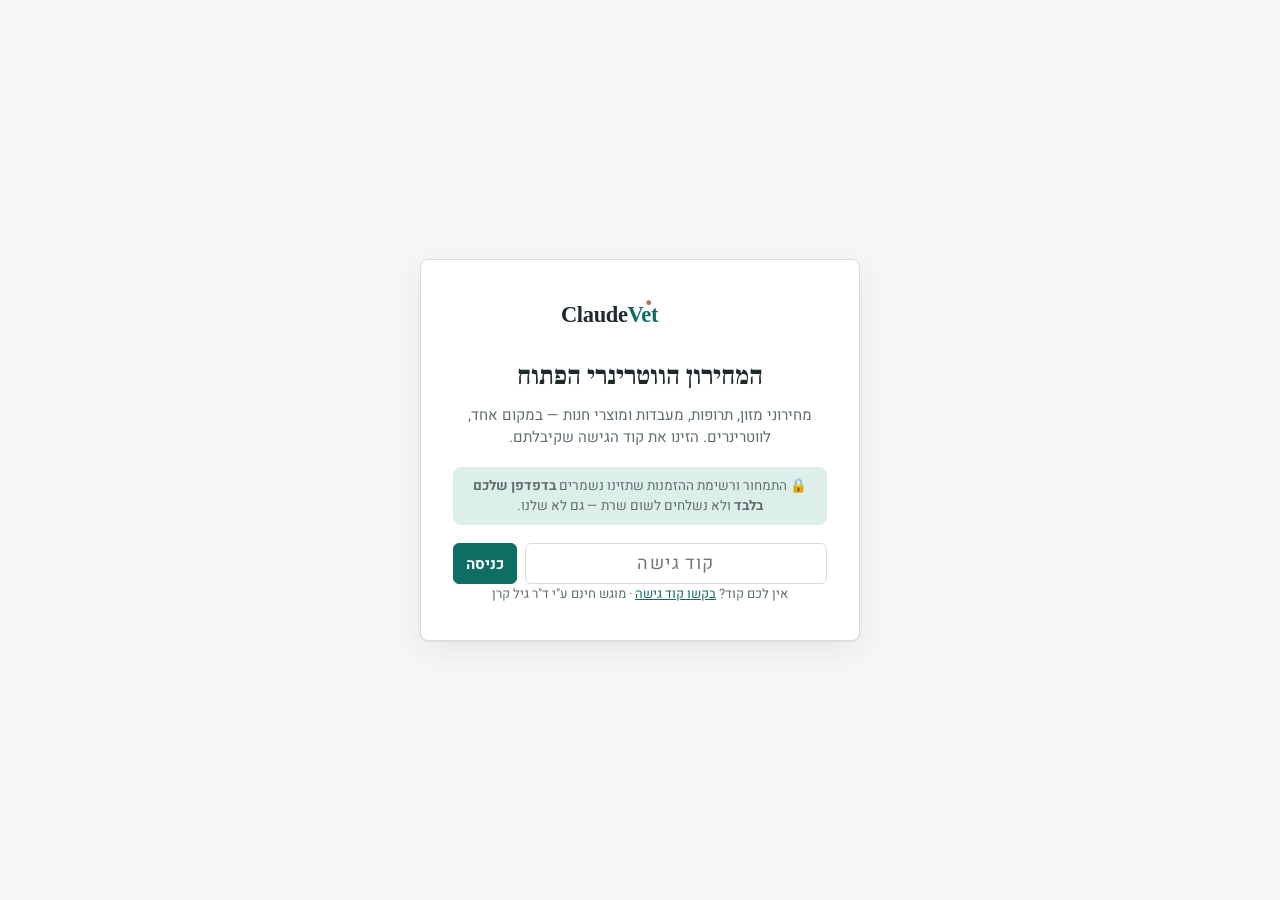
<file: index.html>
<!doctype html>
<html lang="he" dir="rtl">
<head>
<meta charset="utf-8">
<meta name="viewport" content="width=device-width, initial-scale=1">
<meta name="robots" content="noindex, nofollow">
<title>VetPrices — המחירון הווטרינרי הפתוח · ClaudeVet</title>
<link rel="icon" href="claudevet-mark.svg" type="image/svg+xml">
<link rel="preconnect" href="https://fonts.googleapis.com">
<link rel="stylesheet" href="https://fonts.googleapis.com/css2?family=Heebo:wght@400;500;700&family=Frank+Ruhl+Libre:wght@500;700&display=swap">
<script>if(location.protocol==="http:"&&location.hostname.endsWith("claudevet.com"))location.replace(location.href.replace(/^http:/,"https:"));</script>
<link rel="stylesheet" href="style.css?v=47">
</head>
<body>

<!-- ===== soft gate ===== -->
<section id="gate" class="gate" hidden>
  <div class="gate-card">
    <img src="claudevet-wordmark.svg" alt="ClaudeVet" class="gate-logo">
    <h1>המחירון הווטרינרי הפתוח</h1>
    <p>מחירוני מזון, תרופות, מעבדות ומוצרי חנות — במקום אחד, לווטרינרים. הזינו את קוד הגישה שקיבלתם.</p>
    <p class="gate-privacy">🔒 התמחור ורשימת ההזמנות שתזינו נשמרים <b>בדפדפן שלכם בלבד</b> ולא נשלחים לשום שרת — גם לא שלנו.</p>
    <form id="gateForm" autocomplete="off">
      <label for="gateCode" class="sr-only">קוד גישה</label>
      <input id="gateCode" type="text" placeholder="קוד גישה" required>
      <button type="submit">כניסה</button>
    </form>
    <p id="gateErr" class="gate-err" hidden>הקוד לא נכון. בדקו את ההודעה שקיבלתם או פנו אלינו.</p>
    <p class="gate-foot">אין לכם קוד? <a id="gateAsk" href="#">בקשו קוד גישה</a> · מוגש חינם ע"י ד"ר גיל קרן</p>
  </div>
</section>

<div id="app" hidden>
<header class="top">
  <div class="top-nav">
  <a class="brand" id="homeBtn" href="#" title="חזרה למסך הראשי">
    <img src="claudevet-wordmark.svg" alt="ClaudeVet" height="28">
    <span class="product">VetPrices</span>
  </a>
  <nav class="tabs" id="tabs" aria-label="סקציות">
    <button data-type="medical">💊 מוצרים ותרופות</button>
    <button data-type="food">🍖 מזון</button>
    <button data-type="labs">🧪 מעבדות</button>
    <button data-type="shop">🛍️ חנויות</button>
  </nav>
  </div>
  <div class="mid-nav">
    <button id="ordersBtn" class="ord-cta" title="רשימת ההזמנות">🧾 הזמנות</button>
    <div class="seg big mode-seg" role="group" aria-label="תצוגת מחירים">
      <button data-mode="list" class="on">מחירונים</button><button data-mode="clinic">מחירון המרפאה</button>
    </div>
    <button id="marpetBtn" class="mp-cta mp-only" title="מחירון מרפאט ומחשבון תמחיר">מרפאט</button>
  </div>
  <div class="top-actions">
    <a class="xlink" href="https://forms.claudevet.com" target="_blank" rel="noopener" title="VetForms — טפסי מעבדות למילוי והדפסה">✍️ <span>טפסים ⇗</span></a>
    <button id="calcBtn" class="ghost icon" title="מחשבון תמחור">🧮 <span>מחשבון</span></button>
    <button id="setBtn" class="ghost icon" title="הגדרות תמחור">⚙️</button>
  </div>
</header>

<!-- ===== landing ===== -->
<main id="home" class="home">
  <h1>במה נתחיל?</h1>
  <p class="home-sub">4 מחירונים גדולים ומחשבון תמחור. הכל מבוסס על מחירי מחירון רשמיים של הספקים — התמחור שלכם נשמר רק בדפדפן שלכם.</p>
  <div class="tiles" id="tiles">
    <button class="tile orders" data-go="orders"><span class="ico">🧾</span><b>הזמנות</b><small class="clinic-only">רשימת ההזמנות של המרפאה</small><small class="pub-only">רשימת ההזמנות של המרפאה שלכם — נשמרת בדפדפן שלכם</small></button>
    <button class="tile" data-go="medical"><span class="ico">💊</span><b>מוצרים ותרופות</b><small id="c-medical">—</small></button>
    <button class="tile" data-go="food"><span class="ico">🍖</span><b>מזון</b><small id="c-food">—</small></button>
    <button class="tile" data-go="labs"><span class="ico">🧪</span><b>מעבדות</b><small id="c-labs">—</small></button>
    <button class="tile" data-go="shop"><span class="ico">🛍️</span><b>מוצרי חנויות</b><small id="c-shop">—</small></button>
    <button class="tile calc" data-go="calc"><span class="ico">🧮</span><b>מחשבון תמחור</b><small>עלות → מרווח → מחיר ללקוח</small></button>
  </div>
  <p class="home-foot"><button id="statusBtn2" class="ghost">📅 מצב המחירונים</button> <button id="helpBtn2" class="ghost">💾 גיבוי ועזרה</button></p>
</main>

<!-- ===== catalog ===== -->
<main id="catalog" hidden>
  <section class="controls">
    <div class="row">
      <input id="q" type="search" placeholder="חיפוש חופשי — שם פריט, מק״ט, חומר פעיל…" aria-label="חיפוש">
      <div class="seg" role="group" aria-label="תצוגת מע״מ">
        <button data-vat="incl" class="on">כולל מע״מ</button><button data-vat="excl">ללא מע״מ</button>
      </div>
      <div class="seg" role="group" aria-label="חיתוך">
        <button data-view="supplier" class="on">לפי ספק</button><button data-view="topic">לפי נושא</button>
      </div>
      <button id="marginsBtn" class="ghost" hidden>🙈 הסתר מרווחים</button>
      <button id="statusBtn" class="ghost">📅 מצב המחירונים</button>
      <button id="helpBtn" class="ghost">💾 גיבוי ועזרה</button>
      <a id="dl" class="ghost dl" href="downloads/medical.xlsx" download>⬇ אקסל</a>
    </div>
    <div id="chips" class="chips"></div>
    <div id="subchips" class="chips sub" hidden></div>
    <div id="facets" class="facets" hidden></div>
  </section>

  <div id="clinicBar" class="clinic-bar" hidden>
    <span><b>מחירון המרפאה</b> — מחירי המכירה שלכם, מחושבים מהמחירון לפי ההגדרות שלכם.</span>
    <span class="cb-formula">עלות = מחיר מחירון × (1 − הנחה) × 1.18 · מחיר ללקוח = עלות × (1 + מרווח %) + מרווח ₪</span>
    <button id="setBtn2" class="ghost small">⚙️ שינוי מרווחים</button>
  </div>

  <div class="meta-line"><span id="count"></span><span id="listNote"></span></div>
  <div class="tbl">
    <table><thead><tr id="thead"></tr></thead><tbody id="tbody"></tbody></table>
    <button id="more" class="ghost more" hidden>הצג עוד</button>
    <p id="empty" class="empty" hidden>לא נמצאו פריטים. נסו חיפוש אחר או ספק אחר.</p>
  </div>
</main>

<!-- ===== settings ===== -->
<main id="settings" hidden class="page">
  <div class="page-head">
    <h1>⚙️ הגדרות תמחור</h1>
    <p>כאן קובעים איך נגזר <b>מחירון המרפאה</b> מכל מחירון ספק.</p>
  </div>
  <section class="privacy">
    <h2>🔒 התמחור שלכם נשאר אצלכם — ולא מגיע לאף אחד</h2>
    <ul>
      <li><b>נשמר בדפדפן שלכם בלבד.</b> ההנחות, המרווחים והמחירים שתזינו נשמרים במחשב שלכם (localStorage) ואינם נשלחים לשום שרת — גם לא שלנו.</li>
      <li><b>אין לנו איפה לשמור אותם.</b> האתר סטטי לחלוטין: אין בסיס נתונים, אין חשבונות, אין אנליטיקס. אין לנו שום דרך לראות אילו הנחות אתם מקבלים או באיזה מחיר אתם מוכרים — גם אם נרצה.</li>
      <li><b>מה שכן צריך לדעת:</b> בגלל שהכל מקומי, <b>מה שהזנתם במחשב אחד לא יופיע במחשב אחר</b>, ו<b>ניקוי נתוני הגלישה ימחק את ההגדרות</b> — ואין לנו עותק לשחזר ממנו. עשו <b>⬇ ייצוא</b> אחרי שסיימתם להגדיר; זה גם הגיבוי וגם הדרך להעביר בין מחשבים. <button class="linkish helpLink">💾 המדריך המלא — גיבוי, שחזור ועותק מקומי</button></li>
    </ul>
  </section>

  <section class="box">
    <h2>מה נפתח כשנכנסים לאתר</h2>
    <p class="hint">המסך הראשון שרואים בכניסה, וגם מה שחוזר בלחיצה על הלוגו. אפשר לעבור בין הכל בכל רגע מהסרגל העליון.</p>
    <div class="seg" id="startSeg" role="group" aria-label="מסך הפתיחה">
      <button data-start="list">מחירונים</button><button data-start="clinic">מחירון המרפאה</button><button data-start="orders">🧾 הזמנות</button>
    </div>
  </section>

  <section class="box">
    <h2>ברירת מחדל לכל סקציה</h2>
    <div id="secGrid" class="sec-grid"></div>
  </section>

  <section class="box">
    <h2>לכל ספק בנפרד</h2>
    <div class="buy-note">
      <b>אחוז הנחת קנייה</b> — ההנחה שאתם מקבלים <b>מהספק</b> על מחיר המחירון שלו. זה מה שאתם משלמים, לא מה שאתם גובים.
      זו הנחה אישית שלכם מול הספק, והיא נשמרת בדפדפן שלכם בלבד ולא נשלחת לשום מקום.
    </div>
    <p class="hint">שאר העמודות הן <b>המרווח</b> — כמה אתם מוסיפים מעל העלות. למשל 50% על מוצרי הילס: מחירון 100 ₪, הנחת קנייה 20% → עלות 94.40 ₪ → מחיר ללקוח 141.60 ₪.
      מה שנקבע כאן הוא <b>ברירת מחדל לכל פריטי הספק</b>; בכל שורה במחירון המרפאה אפשר לשנות ידנית מחיר, הנחה או מרווח בלי לגעת בשאר. ריק = ברירת המחדל של הסקציה.</p>
    <div class="row gap">
      <input id="supQ" type="search" placeholder="סינון ספקים…" aria-label="סינון ספקים">
      <span class="hint" id="supCount"></span>
    </div>
    <div class="tbl"><table><thead><tr>
      <th>ספק</th><th>סקציה</th><th class="num">פריטים</th><th class="num buy">אחוז הנחת קנייה</th>
      <th>שיטה</th><th class="num">ערך</th><th>דוגמה</th></tr></thead>
      <tbody id="supBody"></tbody></table></div>
  </section>

  <section class="box">
    <h2>מה מוצג כשפותחים את מחירון המרפאה</h2>
    <p class="hint">ברירת מחדל בלבד — בתוך המחירון תמיד אפשר להציג או להסתיר את המרווחים בכפתור.</p>
    <div class="seg wrap" id="viewSeg" role="group" aria-label="ברירת מחדל למחירון המרפאה">
      <button data-cview="full" class="on">כל העמודות — הנחה, עלות ומרווחים</button><button data-cview="compact">מחיר מחירון, מחיר קנייה ומחיר ללקוח</button><button data-cview="buysale">מחיר קנייה ומחיר ללקוח</button><button data-cview="sale">מחיר ללקוח בלבד</button>
    </div>
    <p class="hint">👥 <b>מחיר ללקוח בלבד</b> נוח כשמסובבים את המסך ללקוח — מחיר המחירון ומחיר הקנייה שלכם לא מוצגים.</p>
  </section>

  <section class="box">
    <h2>🧾 הזמנות</h2>
    <p class="hint"><b>אילו קטגוריות יופיעו.</b> מה שמכובה נעלם מרשימת ההזמנות ומסרגל ההוספה. שורות קיימות שלו לא נמחקות —
      הן חוזרות ברגע שמדליקים, ובינתיים נראות דרך 🕘 היסטוריה.
      <span class="clinic-only">הבחירה נשמרת בשרת וחלה על כל המחשבים במרפאה.</span>
      <span class="pub-only">הבחירה נשמרת בדפדפן הזה, כמו שאר ההגדרות.</span></p>
    <div id="ordCats" class="ord-cats"></div>
    <p class="hint" style="margin-top:14px"><b>שם המרפאה</b> — נוסף בסוף גיליון ההזמנה שנשלח לספק. ריק = בלי שורת חתימה.</p>
    <div class="row gap"><input id="clinicName" type="text" maxlength="60" placeholder="שם המרפאה שלכם"></div>
  </section>

  <section class="box">
    <h2>עיגול מחיר ללקוח — תמיד כלפי מעלה</h2>
    <div class="seg" id="roundSeg" role="group" aria-label="עיגול כלפי מעלה">
      <button data-round="0" class="on">ללא</button><button data-round="1">₪1</button>
      <button data-round="5">₪5</button><button data-round="10">₪10</button>
    </div>
  </section>

  <section class="box">
    <h2>💾 גיבוי והעברה בין מחשבים</h2>
    <div class="buy-note">
      <b>ההגדרות שלכם חיות בדפדפן הזה בלבד — ולא עוברות לבד לשום מקום.</b>
      המחשב במרפאה והמחשב בבית הם <b>שני מאגרים נפרדים</b>; גם דפדפן אחר על אותו מחשב הוא מאגר נפרד,
      וגם גלישה בסתר. <b>ניקוי נתוני הגלישה מוחק את הכל</b>, ואין לנו עותק לשחזר ממנו.
      זה המחיר של זה ששום מחיר שלכם לא מגיע אלינו — ובשביל זה יש ייצוא וייבוא.
    </div>
    <p class="hint"><b>להעביר למחשב אחר — שלושה צעדים:</b>
      במחשב שבו הזנתם את המחירים לוחצים <b>⬇ ייצוא הגדרות</b> ונשמר קובץ קטן (JSON);
      מעבירים אותו למחשב השני (מייל לעצמכם, דיסק-און-קי, כל דרך);
      שם נכנסים להגדרות, לוחצים <b>⬆ ייבוא</b> ובוחרים את הקובץ. זהו — הכל מופיע.
      ⚠️ הייבוא <b>דורס</b> את מה שקיים באותו מחשב, אז ייבאו למחשב שעדיין לא הזנתם בו.</p>
    <p class="hint"><b>גיבוי:</b> עשו ייצוא אחרי שסיימתם להגדיר, ואז פעם בחודש או אחרי שינוי גדול.
      שמרו את הקובץ איפה שאתם שומרים מסמכים — הוא הגיבוי היחיד שקיים.</p>
    <p class="hint"><b>מה יש בקובץ:</b> אחוזי הנחת הקנייה שלכם לכל ספק, המרווחים לפי סקציה וספק,
      טווחי המחיר של המחשבון המתקדם, כל דריסה ידנית ששיניתם בשורה, העיגול וברירת המחדל של התצוגה.
      <b>המחירונים עצמם לא בקובץ</b> — הם נטענים מהשרת ותמיד מוצגת הגרסה העדכנית, בלי קשר למה שייבאתם.</p>
    <div class="row gap">
      <button id="exportBtn" class="ghost">⬇ ייצוא הגדרות</button>
      <button id="importBtn" class="ghost">⬆ ייבוא</button>
      <input id="importFile" type="file" accept="application/json" hidden>
      <button id="resetBtn" class="ghost danger">איפוס הכל</button>
        <button class="linkish helpLink">💾 המדריך המלא</button>
      <span id="setMsg" class="hint"></span>
    </div>
  </section>
</main>

<!-- ===== orders (clinic copy only) ===== -->
<main id="orders" hidden class="page">
  <div class="page-head ord-head">
    <h1>🧾 הזמנות</h1>
    <div class="row gap pub-only">
      <button id="oGuideBtn" class="ghost">📖 הוראות</button>
      <a id="oGuideDl" class="ghost dl" href="downloads/vetprices-orders-guide.html" download>⬇ הורדת ההוראות</a>
    </div>
  </div>

  <div id="oIntro" class="ord-intro pub-only">
    <button id="oIntroX" class="x" title="הסתר את ההסבר" aria-label="הסתר את ההסבר">✕</button>
    <p><b>רשימת החוסרים של המרפאה שלכם.</b> מוסיפים פריט — מהמחירון או בשם חופשי — בוחרים קטגוריה וספק,
      וכשמגיע הרגע להזמין לוחצים <b>📋 גיליון הזמנה</b>, בוחרים ספק, ומעתיקים את הנוסח לוואטסאפ או למייל שלו.</p>
    <p>🔒 <b>הרשימה נשמרת בדפדפן שלכם בלבד</b> — כולל שמות וטלפונים של לקוחות — ולא נשלחת לשום שרת, גם לא שלנו.
      לכן <b>ניקוי נתוני גלישה מוחק אותה</b>, ומחשב אחר לא יראה אותה. הגיבוי הוא <b>⬇ ייצוא הגדרות</b> שבהגדרות ⚙️.
      <button id="oIntroMore" class="linkish">ההוראות המלאות</button></p>
  </div>

  <section class="box ord-add">
    <div class="row gap ord-line">
      <div class="pickwrap">
        <input id="oPick" type="search" placeholder="🔍 פריט ממחירון — שם, מק״ט או ספק…" aria-label="פריט ממחירון">
        <div id="oSug" class="sug" hidden></div>
      </div>
      <button id="oAdd" class="ord-add-btn">＋ הוסף</button>
    </div>
    <div class="row gap ord-line">
      <input id="oName" type="text" placeholder="או שם חופשי…" aria-label="שם חופשי">
      <button id="oAdd2" class="ord-add-btn">＋ הוסף</button>
    </div>
    <div class="row gap">
      <input id="oQty" class="qty" type="number" min="1" step="1" value="1" aria-label="כמות">
      <input type="hidden" id="oCat" value="general">
      <div id="oCatSeg" class="seg cat-seg" role="group" aria-label="קטגוריה"></div>
      <input type="hidden" id="oSup" value="">
    </div>
    <div class="row gap">
      <div id="oSupSeg" class="sup-seg" role="group" aria-label="ספק"></div>
    </div>
  </section>

  <section class="controls">
    <div class="row">
      <input id="oQ" type="search" placeholder="חיפוש ברשימה — פריט, ספק או לקוח…" aria-label="חיפוש בהזמנות">
      <div class="seg" id="oFilter" role="group" aria-label="סינון">
        <button data-of="active" class="on">פעילות</button><button data-of="open">רק פתוחות</button><button data-of="missing">חסר</button><button data-of="client">ללקוח</button>
      </div>
      <button id="oHist" class="ghost">🕘 היסטוריה</button>
      <button id="oSheet" class="ghost" hidden>📋 גיליון הזמנה</button>
    </div>
    <div id="oCats" class="chips"></div>
    <div id="oSups" class="chips sub" hidden></div>
  </section>

  <section id="oSheetBox" class="box" hidden>
    <h2 id="oSheetTitle">גיליון הזמנה</h2>
    <div class="row gap sheet-sup">
      <label for="oSheetSup"><b>למי מזמינים:</b></label>
      <select id="oSheetSup" aria-label="ספק לגיליון"></select>
    </div>
    <p class="hint">רק שורות <b>ממתין</b> ו<b>חסר</b> נכנסות לגיליון — מה שכבר הוזמן או במשלוח לא מוזמן שוב.</p>
    <textarea id="oSheetText" rows="12" aria-label="נוסח ההזמנה"></textarea>
    <div class="row gap">
      <button id="oCopy">📋 העתק</button>
      <a id="oWa" class="ghost" target="_blank" rel="noopener">💬 וואטסאפ</a>
      <button id="oPrint" class="ghost">🖨 הדפס</button>
      <a id="oMail" class="ghost">✉ מייל</a>
      <button id="oMark" class="ghost">✔ סמן הכל כהוזמן</button>
      <button id="oSheetClose" class="ghost">סגור</button>
      <span id="oSheetMsg" class="hint"></span>
    </div>
  </section>

  <div class="meta-line"><span id="oCount"></span></div>
  <div id="ordList" class="ord-list"></div>
  <p id="oEmpty" class="empty" hidden>אין הזמנות להצגה. הוסיפו פריט למעלה.</p>
</main>

<!-- ===== Marpet (clinic copy: data in /store/; Marpet edition: the vet's own upload, in the browser only) ===== -->
<main id="marpet" hidden class="page mp-only">
  <div class="page-head">
    <h1>מרפאט</h1>
    <p id="mpMeta" class="hint"></p>
    <p class="mpl-only row gap">
      <button id="mpUpBtn">📤 העלאת מחירון מרפאט (Excel)</button>
      <button id="mpTplBtn" class="ghost small">⬇️ קובץ דוגמה ריק</button>
      <input id="mpFile" type="file" accept=".xlsx,.xls,.csv" hidden>
    </p>
  </div>
  <details id="mpHelp" class="mpl-only box mp-help">
    <summary>📖 איך זה עובד — העלאת המחירון, חיפוש ותמחיר</summary>
    <ol>
      <li><b>הכינו את הקובץ.</b> קובץ Excel (‎.xlsx) או CSV עם שורת כותרות ובה העמודות:
        <b>קוד</b> · <b>קטגוריה ראשית</b> · <b>קטגוריה משנית</b> · <b>שם פריט</b> · <b>כלב</b> · <b>חתול</b>.
        זה המבנה של מחירון מרפאט. אפשר להתחיל מ"קובץ דוגמה ריק" ולהדביק לתוכו את המחירון.</li>
      <li><b>מה חובה:</b> קוד ושם פריט בכל שורה. בעמודות כלב/חתול — המחיר במספרים (סימן ₪ ופסיקים לא מפריעים).
        תא מחיר ריק = מרפאט לא מכסה את הפריט לחיה הזו; הוא יוצג "—" ולא ייספר בסכום.
        שורת כותרת של הקובץ מעל הכותרות, ועמודות נוספות (הערות, מחיר קודם) — פשוט לא נקראות.
        כל הגיליונות בקובץ נקראים, וכותרות שחוזרות בכל עמוד מדולגות.</li>
      <li><b>העלו.</b> לחצו "העלאת מחירון מרפאט" ובחרו את הקובץ. תוך שניות יופיע מספר הפריטים שנטענו.
        העלאה של קובץ חדש מחליפה את הקודם — כך מעדכנים כשמרפאט מפרסמת מחירון חדש.</li>
      <li><b>חפשו.</b> בשם פריט או בקוד. נקודות וגרשיים לא משנים — "אקג" מוצא "א.ק.ג". הכפתורים מתחת לחיפוש מסננים לפי קטגוריה.</li>
      <li><b>בנו תמחיר.</b> לחצו ＋ ליד כל פריט, בחרו כלב או חתול ועדכנו כמויות. בתחתית — הסכום שמרפאט משלמת.</li>
      <li><b>שמרו כפרוטוקול.</b> תנו שם (למשל "פרוטוקול ניתוח") ולחצו שמור. בפעם הבאה בוחרים אותו מהרשימה ומקבלים את התמחיר מחדש — לפי המחירים של המחירון שמועלה באותו רגע.</li>
    </ol>
    <h3>📄 קיבלתם את המחירון כ-PDF? כך הופכים אותו לאקסל</h3>
    <p><b>דרך א׳ — ישר באקסל</b> (Excel 365 / 2021 ומעלה, ב-Windows):</p>
    <ol>
      <li>פותחים אקסל ריק ← לשונית <b>נתונים</b> (Data) ← <b>קבלת נתונים</b> ← <b>מקובץ</b> ← <b>מ-PDF</b>, ובוחרים את מחירון מרפאט.</li>
      <li>בחלון שנפתח מסמנים <b>"בחר פריטים מרובים"</b> ומסמנים את כל הטבלאות (Table001, Table002…) — טבלה לכל עמוד.</li>
      <li>לוחצים <b>טען</b>. כל עמוד נכנס לגיליון משלו — זה בסדר, האתר קורא את כולם.</li>
      <li>בודקים שבשורה העליונה של כל טבלה כתוב: קוד · קטגוריה ראשית · קטגוריה משנית · שם פריט · כלב · חתול.
        אם הכותרות נקראו "Column1, Column2…" — כותבים אותן ידנית בשורה הראשונה. שומרים כ-<b>‎.xlsx</b> ומעלים.</li>
    </ol>
    <p><b>דרך ב׳ — דרך וורד</b> (כשאין באקסל אפשרות "מ-PDF"):</p>
    <ol>
      <li>פותחים את ה-PDF בוורד (קובץ ← פתח ← בוחרים את ה-PDF ← אישור להמרה). הטבלה הופכת לטבלת וורד.</li>
      <li>מסמנים את כל הטבלה (Ctrl+A), מעתיקים (Ctrl+C) ומדביקים בתא A1 בגיליון אקסל ריק (Ctrl+V).</li>
      <li>מוודאים שיש שורת כותרות כמו למעלה, שומרים כ-‎.xlsx ומעלים.</li>
    </ol>
    <p class="hint">💡 אחרי ההעלאה בדקו 3–4 פריטים מול ה-PDF — בהמרה עברית יכולה להתהפך או מחיר לזוז לעמודה הלא נכונה.
      אל תשתמשו באתרי המרה אונליין: המחירון יעלה לשרת של מישהו אחר.</p>
    <p class="mp-privacy">🔒 <b>פרטיות:</b> המחירון והפרוטוקולים נשמרים <b>רק בדפדפן הזה, במחשב הזה</b>. הם לא נשלחים לשום שרת ואף אחד אחר לא רואה אותם.
      לכן: במחשב אחר או בדפדפן אחר צריך להעלות שוב, וניקוי נתוני הגלישה מוחק אותם — שמרו את קובץ האקסל אצלכם.</p>
  </details>
  <div class="mp-wrap">
    <section class="mp-list">
      <section class="controls">
        <div class="row">
          <input id="mpQ" type="search" placeholder="חיפוש במחירון מרפאט — שם פריט או קוד…" aria-label="חיפוש במחירון מרפאט">
        </div>
        <div id="mpCats" class="chips"></div>
      </section>
      <div class="meta-line"><span id="mpCount"></span><span class="hint clinic-only"><i class="mp-upd">חדש</i> = מחיר מעודכן מ-01.07.26 · <i class="mp-old">קודם</i> = לא במחירון 05.25, מחיר מהמחירון הקודם</span></div>
      <div class="tbl"><table>
        <thead><tr><th>קוד</th><th>פריט</th><th class="num">כלב</th><th class="num">חתול</th><th></th></tr></thead>
        <tbody id="mpBody"></tbody></table>
        <p id="mpEmpty" class="empty" hidden>לא נמצאו פריטים.</p>
      </div>
    </section>

    <aside class="mp-calc box">
      <h2>🧮 תמחיר</h2>
      <div class="seg" id="mpSp" role="group" aria-label="סוג החיה">
        <button data-sp="dog" class="on">🐕 כלב</button><button data-sp="cat">🐈 חתול</button>
      </div>
      <div class="row gap mp-proto">
        <select id="mpProtoSel" aria-label="פרוטוקול שמור"><option value="">— פרוטוקול שמור —</option></select>
        <button id="mpProtoDel" class="ghost small" title="מחק את הפרוטוקול הנבחר" hidden>🗑</button>
      </div>
      <ul id="mpLines" class="mp-lines"></ul>
      <p id="mpLinesEmpty" class="hint">לחצו ＋ ליד פריט במחירון כדי להוסיף אותו לתמחיר.</p>
      <div class="mp-total"><span>סה״כ מרפאט</span><b id="mpTotal">0 ₪</b></div>
      <p id="mpMissing" class="mp-missing" hidden></p>
      <div class="row gap">
        <input id="mpName" type="text" placeholder="שם הפרוטוקול, למשל: פרוטוקול ניתוח" aria-label="שם הפרוטוקול">
        <button id="mpSave">💾 שמור</button>
      </div>
      <button id="mpClear" class="ghost small">נקה תמחיר</button>
    </aside>
  </div>
</main>

<!-- ===== calculator ===== -->
<main id="calc" hidden class="page calc-page">
  <div class="page-head">
    <h1>🧮 מחשבון תמחור <span class="tag-internal">לחישוב פנימי בלבד</span></h1>
    <p>מזינים מחיר של מוצר — ומקבלים מיד מחיר ללקוח, רווח ואחוז רווח, <b>ללא מע״מ וכולל מע״מ</b>.
      אפשר גם ללכת אחורה: להזין מחיר מכירה רצוי ולראות איזה מרווח הוא מייצג.</p>
    <p class="internal-note">זה <b>חישוב נקודתי לשימוש הצוות</b> — למי שמתמחר מוצר בודד או צריך תשובה מהירה מול לקוח.
      הוא <b>לא משנה אף מחיר במחירון</b> ולא חל על שום דבר אחר.</p>
  </div>
  <section class="privacy">
    <h2>🔒 התמחור שלכם נשאר אצלכם — ולא מגיע לאף אחד</h2>
    <ul>
      <li><b>נשמר בדפדפן שלכם בלבד.</b> ההנחות, המרווחים והמחירים שתזינו נשמרים במחשב שלכם (localStorage) ואינם נשלחים לשום שרת — גם לא שלנו.</li>
      <li><b>אין לנו איפה לשמור אותם.</b> האתר סטטי לחלוטין: אין בסיס נתונים, אין חשבונות, אין אנליטיקס. אין לנו שום דרך לראות אילו הנחות אתם מקבלים או באיזה מחיר אתם מוכרים — גם אם נרצה.</li>
      <li><b>מה שכן צריך לדעת:</b> בגלל שהכל מקומי, <b>מה שהזנתם במחשב אחד לא יופיע במחשב אחר</b>, ו<b>ניקוי נתוני הגלישה ימחק את ההגדרות</b> — ואין לנו עותק לשחזר ממנו. עשו <b>⬇ ייצוא</b> אחרי שסיימתם להגדיר; זה גם הגיבוי וגם הדרך להעביר בין מחשבים. <button class="linkish helpLink">💾 המדריך המלא — גיבוי, שחזור ועותק מקומי</button></li>
    </ul>
  </section>
  <div class="calc-wrap">
    <section class="box">
      <h2>הנתונים</h2>
      <label class="fld">מוצר מהמחירונים (אופציונלי)
        <input id="cPick" type="search" placeholder="חיפוש מוצר — ימשוך את מחיר המחירון" autocomplete="off">
      </label>
      <div id="cSug" class="sug" hidden></div>
      <label class="fld key">מחיר מחירון ללא מע״מ (₪)<input id="cList" type="number" step="0.01" value="100"></label>
      <label class="fld">הנחת ספק (%)<input id="cDisc" type="number" step="0.5" value="0"></label>
      <label class="fld">מרווח (%)<input id="cPct" type="number" step="1" value="40"></label>
      <label class="fld">תוספת קבועה (₪)<input id="cFlat" type="number" step="1" value="0"></label>
      <label class="fld key">מחיר מכירה רצוי (₪)<input id="cSale" type="number" step="0.5" placeholder="חישוב אחורה"></label>
    </section>
    <section class="box res">
      <h2>התוצאה</h2>
      <div class="res-row"><span>עלות ללא מע״מ</span><b id="rCostNo">—</b></div>
      <div class="res-row"><span>עלות כולל מע״מ</span><b id="rCost">—</b></div>
      <div class="res-row big"><span>מחיר ללקוח <small>כולל מע״מ</small></span><b id="rSale">—</b></div>
      <div class="res-row"><span>מחיר ללקוח <small>ללא מע״מ</small></span><b id="rSaleNo">—</b></div>
      <div class="res-row"><span>רווח בשקלים <small>כולל מע״מ</small></span><b id="rProfit">—</b></div>
      <div class="res-row"><span>רווח נטו <small>אחרי מע״מ</small></span><b id="rProfitNet">—</b></div>
      <div class="res-row"><span>מרווח על העלות (markup)</span><b id="rMarkup">—</b></div>
      <div class="res-row"><span>שיעור רווח מהמכירה (margin)</span><b id="rMargin">—</b></div>
      <p class="hint">מע״מ 18%. "מרווח על העלות" הוא מה שמקובל לקרוא לו אחוז רווח; "שיעור רווח מהמכירה" הוא החלק שנשאר לכם מכל שקל שהלקוח משלם.</p>
    </section>
  </div>

  <p class="adv-toggle"><button id="advBtn" class="ghost">📐 מחשבון מתקדם — קביעת טווחי מחיר</button></p>

  <section id="adv" class="box adv" hidden>
    <h2>קביעת טווחי מחיר <span class="tag-internal">פנימי</span></h2>
    <p class="internal-note">כאן <b>קובעים את המסגרת פעם אחת</b> — ומכאן והלאה המחשבון עושה את העבודה לבד:
      מזינים מחיר של מוצר, והוא בוחר את הטווח המתאים ומחשב את המחיר ללקוח בלי שתצטרכו להזין מרווח.</p>
    <p class="hint">ככל שהמוצר יקר יותר, אחוז הרווח בדרך כלל יורד. לכל טווח מכפיל (למשל ×2) ותוספת קבועה
      (למשל +100 ₪), והמחיר נקבע לפי הטווח שהעלות נופלת בו — <b>מחיר ללקוח = עלות × מכפיל + תוספת</b>.
      ההנחות והמרווחים לכל ספק בנפרד נקבעים במקום אחר, בגלגל השיניים ⚙️.</p>
    <p class="warn-line">הטווחים האלה הם <b>כלי חישוב פנימי</b>. הם <b>לא חלים על מחירון המרפאה</b> ולא משנים
      אף מחיר — אלא אם תסמנו במפורש את התיבה שלמטה.</p>
    <div class="tbl"><table><thead><tr>
      <th>טווח עלות (₪, כולל מע״מ)</th><th class="num">× מכפיל</th><th class="num">+ ₪ קבוע</th>
      <th class="num">אחוז רווח על העלות</th><th></th></tr></thead>
      <tbody id="advBody"></tbody></table></div>
    <div class="row gap">
      <button id="advAdd" class="ghost">➕ הוסף טווח</button>
      <button id="advReset" class="ghost">איפוס לברירת מחדל</button>
      <label class="chk"><input type="checkbox" id="advOn"> החל את הטווחים על <b>מחירון המרפאה</b></label>
    </div>
    <p class="hint" id="advNote"></p>

    <h3>איך זה נראה בפועל</h3>
    <div class="tbl"><table><thead><tr>
      <th class="num">עלות</th><th>טווח</th><th class="num">מחיר ללקוח</th>
      <th class="num">רווח ₪</th><th class="num">רווח על העלות</th><th class="num">רווח מהמכירה</th></tr></thead>
      <tbody id="advPrev"></tbody></table></div>
  </section>
</main>

<main id="help" hidden class="page">
  <div class="page-head">
    <h1>💾 גיבוי, שחזור והעברה בין מחשבים</h1>
    <p>המחירונים תמיד מגיעים מהשרת ותמיד מעודכנים. <b>ההגדרות שלכם</b> — ההנחות, המרווחים והדריסות הידניות — הן סיפור אחר, וכדאי להבין אותו פעם אחת.</p>
  </div>

  <section class="box danger-box">
    <h2>⚠️ הדבר האחד שחשוב לדעת</h2>
    <p class="big-note">ההגדרות שלכם חיות <b>בדפדפן הזה בלבד</b>. אין לנו עותק שלהן, ואין לנו דרך לשחזר אותן עבורכם.</p>
    <p><b>הן נמחקות כשאתם:</b></p>
    <ul class="tick">
      <li>🗑️ <b>מנקים נתוני גלישה / היסטוריה / cookies</b> — זה המקרה הנפוץ ביותר, וגם דפדפן שמנקה לבד בסגירה</li>
      <li>🕵️ גולשים בחלון פרטי (סתר) — הכל נמחק כשסוגרים אותו</li>
      <li>🔄 מחליפים דפדפן, פרופיל או מחשב — כל אחד מהם הוא מאגר נפרד</li>
      <li>💻 מפרמטים או מחליפים מחשב</li>
    </ul>
    <p class="hint">זה המחיר של זה ששום מחיר שלכם לא מגיע אלינו. ובשביל זה יש גיבוי — <b>קובץ אחד, שנייה אחת.</b></p>
  </section>

  <section class="box">
    <h2>1. גיבוי — פעם אחת אחרי שסיימתם להגדיר</h2>
    <p>לחיצה אחת מורידה קובץ בשם <code>vetprices-pricing.json</code>. שמרו אותו איפה שאתם שומרים דברים חשובים — לא בהורדות.</p>
    <p class="row gap"><button id="exportBtn2" class="ghost big">⬇ ייצוא הגדרות עכשיו</button><span id="helpMsg" class="hint"></span></p>
    <p class="hint"><b>מתי לחזור על זה:</b> אחרי שהגדרתם את ההנחות בפעם הראשונה, ואחר כך פעם בחודש או אחרי שינוי גדול. הקובץ קטן — אין סיבה לחסוך בהם.</p>
    <p class="hint"><b>מה יש בקובץ:</b> אחוזי הנחת הקנייה שלכם לכל ספק, המרווחים לפי סקציה וספק, טווחי המחיר של המחשבון המתקדם, כל דריסה ידנית ששיניתם בשורה, העיגול וברירת המחדל של התצוגה — <b>וגם רשימת ההזמנות שלכם</b>. <b>המחירונים עצמם לא בקובץ</b> — הם תמיד נטענים מהשרת בגרסה העדכנית.</p>
  </section>

  <section class="box">
    <h2>2. שחזור — איך מחזירים גיבוי</h2>
    <ol class="steps">
      <li>פותחים את האתר במחשב שאליו רוצים להחזיר את ההגדרות.</li>
      <li>לוחצים <b>⬆ ייבוא</b> כאן למטה, ובוחרים את קובץ ה-<code>.json</code> ששמרתם.</li>
      <li>זהו. ההנחות והמרווחים חוזרים בדיוק כפי שהיו.</li>
    </ol>
    <p class="row gap"><button id="importBtn2" class="ghost big">⬆ ייבוא מקובץ גיבוי</button></p>
    <p class="warn-line">⚠️ הייבוא <b>דורס</b> את מה שקיים באותו מחשב. אם יש שם הגדרות שאתם רוצים לשמור — ייצאו אותן קודם.</p>
  </section>

  <section class="box">
    <h2>3. לעבוד משני מחשבים</h2>
    <p>אין סנכרון אוטומטי, ובכוונה — סנכרון מחייב שהנתונים שלכם יעברו דרך שרת שלנו. במקום זה: <b>ייצוא במחשב אחד, ייבוא בשני.</b> אותם שלושה צעדים של השחזור.</p>
    <p class="hint">שימו לב שזו העברה ולא סנכרון: אם תשנו משהו במחשב א' אחרי שייצאתם, מחשב ב' לא יידע על זה עד הייצוא הבא.</p>
  </section>

  <section class="box">
    <h2>4. עותק מקומי — לעבוד בלי אינטרנט</h2>
    <p>אפשר להוריד את כל המחירון כ<b>קובץ אחד</b> שיושב אצלכם במחשב ונפתח בדפדפן גם בלי חיבור לרשת — בשטח, ברכב, או כשהאינטרנט נופל.</p>
    <p class="row gap"><a id="offlineBtn" class="ghost big dl" href="downloads/vetprices-offline.html" download>⬇ הורדת העותק המקומי</a><span class="hint" id="offlineSize">קובץ אחד, כ-1.5 MB. שומרים אותו במחשב ופותחים בדפדפן.</span></p>
    <p class="warn-line"><b>מה הוא כן פותר ומה לא:</b> הקובץ עצמו לא נמחק כשמנקים נתוני גלישה — הוא קובץ רגיל אצלכם בדיסק. <b>אבל ההגדרות שתזינו בתוכו עדיין נשמרות בדפדפן</b>, ולכן גם הן נמחקות בניקוי. הדבר היחיד ששורד הכל הוא קובץ הגיבוי מסעיף 1 — ואותו אפשר לייבא גם לעותק המקומי.</p>
    <p class="hint">בעותק המקומי אין קישור לצילומי המקור ואין הורדת אקסל — הם יושבים בשרת. המחירים והמחשבון עובדים במלואם.</p>
  </section>

<!--GUIDE-->
  <section class="box pub-only" id="ordersHelp">
    <h2>🧾 איך עובדים עם ההזמנות</h2>
    <p>רשימת החוסרים של המרפאה, באותו מקום שבו כבר יש לכם את המחירונים: מה שנגמר נרשם ברגע שרואים אותו,
      וכשמזמינים — הרשימה כבר מסודרת לפי ספק ומוכנה להעתקה.</p>

    <h3>1. להוסיף פריט</h3>
    <ol class="steps">
      <li><b>פריט ממחירון</b> — מקלידים שתי אותיות בשדה החיפוש העליון ובוחרים מהרשימה. הספק והקטגוריה נקבעים לבד לפי המחירון.</li>
      <li><b>שם חופשי</b> — כל דבר שאין לו מחירון (ציוד משרדי, מוצר של ספק מקומי). כותבים בשדה השני ולוחצים <b>＋ הוסף</b>.</li>
      <li>קובעים <b>כמות</b>, ואם צריך משנים <b>קטגוריה</b> (כללי · מזון · ניקיון · חנות · מעבדה) ו<b>ספק</b>.
        לכל קטגוריה יש צבע משלה, וגם השורות ברשימה נצבעות בו.</li>
    </ol>
    <p class="hint">הספק נבחר מכפתורים — הספקים של אותה קטגוריה מהמחירונים. מי שלא ברשימה נמצא ב<b>ספק אחר…</b> בסוף השורה,
      ואפשר גם להקליד ספק שאינו באף מחירון.</p>

    <h3>2. מה קורה לשורה</h3>
    <ul class="tick">
      <li><b>ממתין</b> — נרשם, עוד לא הוזמן. <b>חסר</b> — נגמר ודחוף.</li>
      <li><b>הוזמן</b> / <b>במשלוח</b> / <b>התקבל</b> — מה שהוזמן צונח לתחתית הרשימה, ומה שהתקבל נעלם ממנה אחרי 30 יום
        (ותמיד אפשר לראות אותו ב-<b>🕘 היסטוריה</b>).</li>
      <li>שורת <b>מעבדה</b> עובדת בסטטוסים שלה — נלקח · נשלח · חזר · דווח — ויש לה סימון <b>שולם</b>.</li>
      <li><b>＋ לקוח</b> על השורה מצמיד אליה שם וטלפון — בשביל מה שהוזמן במיוחד עבור לקוח. הכפתור <b>ללקוח</b> בסינון מציג רק אותן.</li>
    </ul>

    <h3>3. להזמין — גיליון הזמנה</h3>
    <ol class="steps">
      <li>לוחצים <b>📋 גיליון הזמנה</b>. נכנסות רק שורות <b>ממתין</b> ו<b>חסר</b> — מה שכבר הוזמן לא מוזמן שוב.</li>
      <li>בוחרים <b>למי מזמינים</b>: הכל, או ספק אחד — ואז הנוסח מכיל רק את מה ששייך אליו.</li>
      <li><b>📋 העתק</b> ומדביקים בוואטסאפ למוכר, או <b>💬 וואטסאפ</b> / <b>✉ מייל</b> / <b>🖨 הדפס</b>.</li>
      <li>אחרי ששלחתם — <b>✔ סמן הכל כהוזמן</b>, והשורות יורדות לתחתית הרשימה.</li>
    </ol>
    <p class="hint">שם המרפאה שמופיע בסוף הגיליון נקבע בהגדרות ⚙️, בקופסת ההזמנות.</p>

    <h3>4. איפה זה נשמר — וזה חשוב</h3>
    <p class="warn-line">הרשימה נשמרת <b>בדפדפן שלכם בלבד</b>, בדיוק כמו ההנחות והמרווחים — כולל שמות וטלפונים של לקוחות.
      אנחנו לא רואים אותה ואין לנו עותק שלה. <b>ניקוי נתוני גלישה מוחק אותה</b>, מחשב אחר לא יראה אותה,
      ובחלון פרטי היא נעלמת בסגירה.</p>
    <p>הגיבוי היחיד הוא <b>⬇ ייצוא הגדרות</b> שבהגדרות ⚙️ — הקובץ הזה מכיל גם את ההזמנות, וייבוא שלו במחשב אחר מחזיר את שתיהן.
      זה גם מה שמעביר את הרשימה בין מחשבים; אין סנכרון אוטומטי, ובכוונה.</p>

    <h3>5. הגדרות שכדאי לעשות פעם אחת</h3>
    <ul class="tick">
      <li><b>אילו קטגוריות</b> יופיעו — מי שלא מנהל מעבדה חיצונית פשוט מכבה אותה.</li>
      <li><b>שם המרפאה</b> לגיליון ההזמנה.</li>
      <li><b>מה נפתח כשנכנסים</b> — מחירונים, מחירון המרפאה או ההזמנות. מי שבא רק למחירונים לא צריך לראות את ההזמנות בכלל.</li>
    </ul>
  </section>
<!--/GUIDE-->

  <section class="box">
    <h2>5. ואם רוצים שזה פשוט יעבוד מכל מקום?</h2>
    <p>יש פתרון כזה — הגדרות ששמורות בשרת, נגישות מכל מחשב במרפאה בלי ייצוא וייבוא, ובלי שניקוי נתוני גלישה יפגע בהן. <b>אנחנו כבר מפעילים אותו במרפאה שלנו.</b></p>
    <p><b>אבל צריך להגיד את זה בכנות:</b> זה מחייב שההנחות והמרווחים שלכם <b>יישלחו ויישמרו על שרת</b>, ולא יישארו רק אצלכם בדפדפן. זו בדיוק ההבטחה שהאתר הזה נותן היום, ולכן זה לא ברירת המחדל. זה גם דורש הצפנה, גיבויים, וניהול משתמשים למרפאה.</p>
    <p>אם זה בכל זאת מעניין אתכם — <a id="cloudLink" href="#">דברו איתי</a> ונראה מה מתאים.</p>
  </section>
</main>

<main id="status" hidden class="page">
  <div class="page-head">
    <h1>📅 מצב המחירונים</h1>
    <p>מה טעון במערכת, מאיזה תאריך, ומה עוד צריך עדכון. תאריך = חודש המחירון של הספק; "ישן" = מעל 12 חודשים.</p>
  </div>
  <div class="grid-kpi" id="statusKpi"></div>
  <section class="box">
    <h2>מה דורש טיפול</h2>
    <div class="tbl"><table><thead><tr><th>סקציה</th><th>ספק</th><th>תאריך</th><th class="num">פריטים</th><th>מצב</th><th>מה צריך</th></tr></thead>
      <tbody id="statusTodo"></tbody></table></div>
  </section>
  <section class="box">
    <h2>מחירונים מעודכנים</h2>
    <div class="tbl"><table><thead><tr><th>סקציה</th><th>ספק</th><th>תאריך</th><th class="num">פריטים</th><th>מקור</th></tr></thead>
      <tbody id="statusOk"></tbody></table></div>
  </section>
</main>

<footer>
  <span class="foot-privacy">🔒 <b>פרטיות:</b> ההנחות, המרווחים ורשימת ההזמנות — כולל שמות וטלפונים של לקוחות — נשמרים בדפדפן שלכם בלבד. האתר סטטי — אין בסיס נתונים, אין חשבונות, אין אנליטיקס, ושום נתון שלכם אינו נשלח לשום שרת.</span>
  <span>מוגש חינם ע"י <b>ד"ר גיל קרן</b> · <a href="https://claudevet.com" target="_blank" rel="noopener">ClaudeVet</a> — כלים לווטרינרים</span>
  <span>המחירים הם מחירי מחירון רשמיים כפי שפורסמו ע"י הספקים, בתאריך המצוין. אינם מחירי קנייה בפועל.</span>
  <span class="marks">
    <span><i class="inv internal">*</i> <b>ללא מקור</b> — מוצרים שאין להם מחירון מפורסם; המחיר מקובץ המרפאה ולא אומת מול הספק.</span>
    <span><i class="inv invoices">✻</i> מפורסר מאישורי הזמנה — לספק אין מחירון מפורסם, והמחיר הוא מחיר המחירון לפני הנחה מתוך אישור הזמנה.</span>
  </span>
  <span><a id="reportLink" href="#">דיווח על טעות / בקשת הסרה</a></span>
</footer>
</div>



<script src="app.js?v=52"></script>
</body>
</html>
</file>
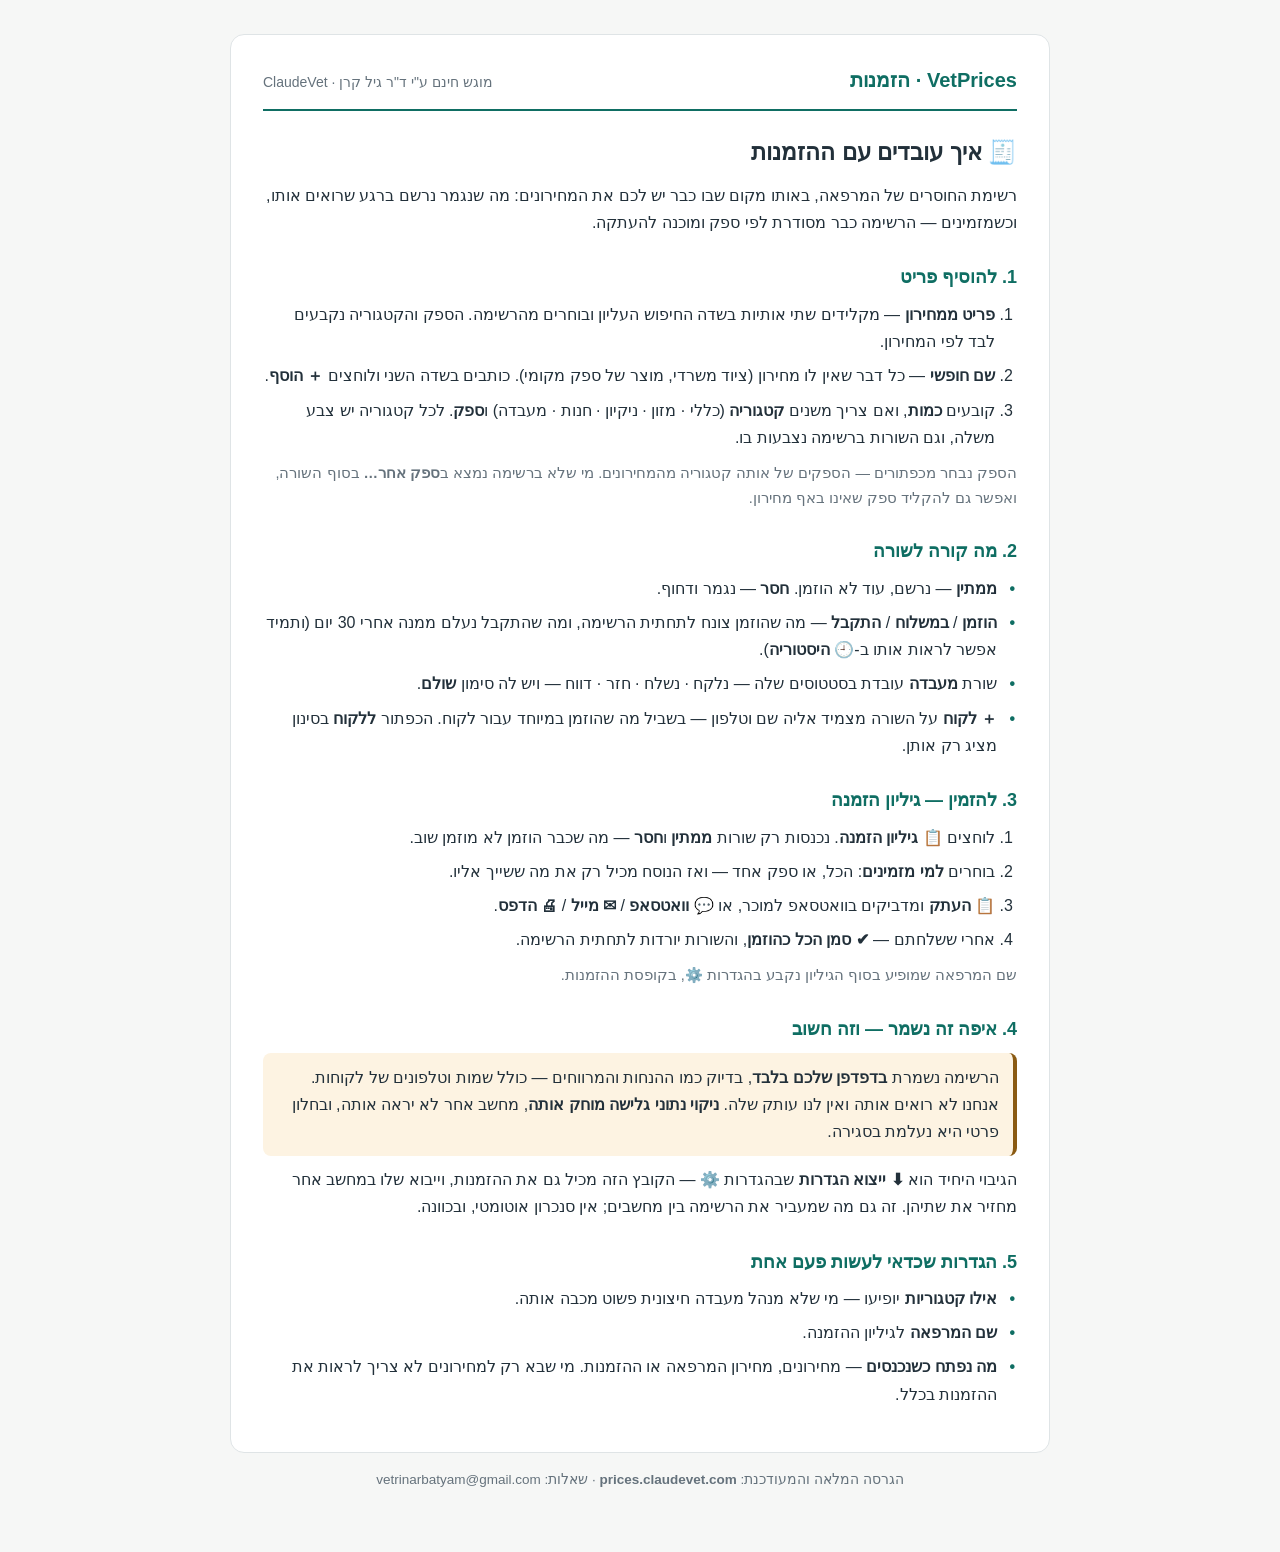
<file: downloads/vetprices-orders-guide.html>
<!doctype html>
<html lang="he" dir="rtl">
<head>
<meta charset="utf-8">
<meta name="viewport" content="width=device-width, initial-scale=1">
<title>VetPrices — הוראות להזמנות</title>
<style>
:root{--ink:#22303a;--muted:#65727c;--line:#dfe4e6;--teal:#0f6e63;--teal-soft:#e6f2f0;--warn:#8a5a12;--warn-soft:#fdf3e2}
*{box-sizing:border-box}
body{margin:0;padding:34px 20px 60px;background:#f6f7f6;color:var(--ink);
  font:16px/1.7 Heebo,"Segoe UI",Arial,sans-serif}
main{max-width:820px;margin:0 auto;background:#fff;border:1px solid var(--line);border-radius:14px;padding:28px 32px 34px}
.head{display:flex;align-items:baseline;justify-content:space-between;gap:12px;flex-wrap:wrap;
  border-bottom:2px solid var(--teal);padding-bottom:12px;margin-bottom:22px}
.head b{font-size:20px;color:var(--teal)}
.head span{color:var(--muted);font-size:14px}
h2{font-size:23px;margin:0 0 10px}
h3{font-size:18px;margin:26px 0 8px;color:var(--teal)}
p{margin:0 0 10px}
ol,ul{margin:0 0 10px;padding-inline-start:22px}
li{margin-bottom:7px}
ul.tick{list-style:none;padding-inline-start:0}
ul.tick li{padding-inline-start:20px;position:relative}
ul.tick li::before{content:"•";position:absolute;inset-inline-start:2px;color:var(--teal);font-weight:700}
.hint{color:var(--muted);font-size:14.5px}
.warn-line{background:var(--warn-soft);border-inline-start:4px solid var(--warn);border-radius:8px;padding:11px 14px}
footer{max-width:820px;margin:16px auto 0;color:var(--muted);font-size:13.5px;text-align:center}
@media print{body{background:#fff;padding:0}main{border:0;border-radius:0;padding:0}}
</style>
</head>
<body>
<main>
  <div class="head"><b>VetPrices · הזמנות</b><span>מוגש חינם ע"י ד"ר גיל קרן · ClaudeVet</span></div>

  <section>
    <h2>🧾 איך עובדים עם ההזמנות</h2>
    <p>רשימת החוסרים של המרפאה, באותו מקום שבו כבר יש לכם את המחירונים: מה שנגמר נרשם ברגע שרואים אותו,
      וכשמזמינים — הרשימה כבר מסודרת לפי ספק ומוכנה להעתקה.</p>

    <h3>1. להוסיף פריט</h3>
    <ol class="steps">
      <li><b>פריט ממחירון</b> — מקלידים שתי אותיות בשדה החיפוש העליון ובוחרים מהרשימה. הספק והקטגוריה נקבעים לבד לפי המחירון.</li>
      <li><b>שם חופשי</b> — כל דבר שאין לו מחירון (ציוד משרדי, מוצר של ספק מקומי). כותבים בשדה השני ולוחצים <b>＋ הוסף</b>.</li>
      <li>קובעים <b>כמות</b>, ואם צריך משנים <b>קטגוריה</b> (כללי · מזון · ניקיון · חנות · מעבדה) ו<b>ספק</b>.
        לכל קטגוריה יש צבע משלה, וגם השורות ברשימה נצבעות בו.</li>
    </ol>
    <p class="hint">הספק נבחר מכפתורים — הספקים של אותה קטגוריה מהמחירונים. מי שלא ברשימה נמצא ב<b>ספק אחר…</b> בסוף השורה,
      ואפשר גם להקליד ספק שאינו באף מחירון.</p>

    <h3>2. מה קורה לשורה</h3>
    <ul class="tick">
      <li><b>ממתין</b> — נרשם, עוד לא הוזמן. <b>חסר</b> — נגמר ודחוף.</li>
      <li><b>הוזמן</b> / <b>במשלוח</b> / <b>התקבל</b> — מה שהוזמן צונח לתחתית הרשימה, ומה שהתקבל נעלם ממנה אחרי 30 יום
        (ותמיד אפשר לראות אותו ב-<b>🕘 היסטוריה</b>).</li>
      <li>שורת <b>מעבדה</b> עובדת בסטטוסים שלה — נלקח · נשלח · חזר · דווח — ויש לה סימון <b>שולם</b>.</li>
      <li><b>＋ לקוח</b> על השורה מצמיד אליה שם וטלפון — בשביל מה שהוזמן במיוחד עבור לקוח. הכפתור <b>ללקוח</b> בסינון מציג רק אותן.</li>
    </ul>

    <h3>3. להזמין — גיליון הזמנה</h3>
    <ol class="steps">
      <li>לוחצים <b>📋 גיליון הזמנה</b>. נכנסות רק שורות <b>ממתין</b> ו<b>חסר</b> — מה שכבר הוזמן לא מוזמן שוב.</li>
      <li>בוחרים <b>למי מזמינים</b>: הכל, או ספק אחד — ואז הנוסח מכיל רק את מה ששייך אליו.</li>
      <li><b>📋 העתק</b> ומדביקים בוואטסאפ למוכר, או <b>💬 וואטסאפ</b> / <b>✉ מייל</b> / <b>🖨 הדפס</b>.</li>
      <li>אחרי ששלחתם — <b>✔ סמן הכל כהוזמן</b>, והשורות יורדות לתחתית הרשימה.</li>
    </ol>
    <p class="hint">שם המרפאה שמופיע בסוף הגיליון נקבע בהגדרות ⚙️, בקופסת ההזמנות.</p>

    <h3>4. איפה זה נשמר — וזה חשוב</h3>
    <p class="warn-line">הרשימה נשמרת <b>בדפדפן שלכם בלבד</b>, בדיוק כמו ההנחות והמרווחים — כולל שמות וטלפונים של לקוחות.
      אנחנו לא רואים אותה ואין לנו עותק שלה. <b>ניקוי נתוני גלישה מוחק אותה</b>, מחשב אחר לא יראה אותה,
      ובחלון פרטי היא נעלמת בסגירה.</p>
    <p>הגיבוי היחיד הוא <b>⬇ ייצוא הגדרות</b> שבהגדרות ⚙️ — הקובץ הזה מכיל גם את ההזמנות, וייבוא שלו במחשב אחר מחזיר את שתיהן.
      זה גם מה שמעביר את הרשימה בין מחשבים; אין סנכרון אוטומטי, ובכוונה.</p>

    <h3>5. הגדרות שכדאי לעשות פעם אחת</h3>
    <ul class="tick">
      <li><b>אילו קטגוריות</b> יופיעו — מי שלא מנהל מעבדה חיצונית פשוט מכבה אותה.</li>
      <li><b>שם המרפאה</b> לגיליון ההזמנה.</li>
      <li><b>מה נפתח כשנכנסים</b> — מחירונים, מחירון המרפאה או ההזמנות. מי שבא רק למחירונים לא צריך לראות את ההזמנות בכלל.</li>
    </ul>
  </section>
</main>
<footer>הגרסה המלאה והמעודכנת: <b>prices.claudevet.com</b> · שאלות: vetrinarbatyam@gmail.com</footer>
</body>
</html>
</file>
<file: style.css>
/* ClaudeVet — "קליני מדויק" (brand/claudevet/BRAND.md) */
:root{
  --paper:#F6F7F4; --card:#FFFFFF; --ink:#1E2A2C; --muted:#5F6E6C; --line:#D5DCD9;
  --teal:#0F6E63; --teal-soft:#DCEFEB; --copper:#B0754A; --copper-soft:#F6E3D4;
  --ok:#1E7B45; --ok-bg:#DDF2E4; --warn:#9A6A0B; --warn-bg:#FBEFD0; --crit:#A63434; --crit-bg:#F8DCDC;
  --edit-bg:#FFFDF7;
  /* one colour per order category — the chip, and every row that belongs to it */
  --cat-general:#E7EBE6; --cat-general-b:#B9C2B8;
  --cat-food:#FBE7C4;    --cat-food-b:#DFB566;
  --cat-clean:#D8E9F7;   --cat-clean-b:#8FBBDE;
  --cat-lab:#E6DDF6;     --cat-lab-b:#B49FDD;
  --cat-shop:#FAD9E4;    --cat-shop-b:#E098AF;
}
@media (prefers-color-scheme: dark){ :root{
  --paper:#121A1B; --card:#182223; --ink:#E7ECEA; --muted:#9BABA8; --line:#2A3637;
  --teal:#5CC4B5; --teal-soft:#1B3733; --copper:#D9A06E; --copper-soft:#3B2A1B;
  --ok:#6FD495; --ok-bg:#163826; --warn:#E5B85C; --warn-bg:#3A2E10; --crit:#F08A8A; --crit-bg:#432020;
  --edit-bg:#1F2A2B;
  --cat-general:#2B3435; --cat-general-b:#4B5857;
  --cat-food:#3E3216;    --cat-food-b:#7C6428;
  --cat-clean:#18303F;   --cat-clean-b:#2F5D79;
  --cat-lab:#2C2440;     --cat-lab-b:#544379;
  --cat-shop:#3D2029;    --cat-shop-b:#75404F;
}}
*{box-sizing:border-box}
[hidden]{display:none!important}
html{-webkit-text-size-adjust:100%}
body{margin:0;background:var(--paper);color:var(--ink);font-family:Heebo,Arial,sans-serif;font-size:15px;line-height:1.5}
h1,h2{font-family:"Frank Ruhl Libre",Georgia,serif;font-weight:700;text-wrap:balance;margin:0}
a{color:var(--teal)}
button{font:inherit;cursor:pointer;border-radius:6px;border:1px solid var(--line);background:var(--card);color:var(--ink);padding:6px 12px}
button:focus-visible,input:focus-visible,a:focus-visible{outline:2px solid var(--teal);outline-offset:2px}
button.ghost{background:transparent}
button.small{padding:3px 9px;font-size:13px}
button.danger{color:var(--crit)}
input[type=search],input[type=text],input[type=number]{font:inherit;border:1px solid var(--line);border-radius:6px;padding:6px 10px;background:var(--card);color:var(--ink)}
.sr-only{position:absolute;width:1px;height:1px;overflow:hidden;clip-path:inset(50%)}

/* gate */
.gate{min-height:100vh;display:grid;place-items:center;padding:24px}
.gate-card{background:var(--card);border:1px solid var(--line);border-radius:8px;box-shadow:0 1px 2px rgba(30,42,44,.05),0 8px 28px rgba(30,42,44,.07);padding:36px 32px;max-width:440px;width:100%;text-align:center}
.gate-logo{height:36px;margin-bottom:18px}
.gate-card h1{font-size:26px;margin-bottom:8px}
.gate-card p{color:var(--muted);margin:0 0 18px}
.gate-card form{display:flex;gap:8px}
.gate-card input{flex:1;text-align:center;font-size:18px;letter-spacing:.08em}
.gate-card button[type=submit]{background:var(--teal);color:#fff;border-color:var(--teal);font-weight:700}
.gate-err{color:var(--crit)!important}
.gate-foot{font-size:13px;margin:0!important}

/* header */
.top{display:flex;align-items:center;gap:18px;flex-wrap:nowrap;padding:12px 20px;background:var(--card);border-bottom:1px solid var(--line);position:sticky;top:0;z-index:5}
.brand{display:flex;align-items:baseline;gap:10px}
.brand img{height:30px;display:block}
.product{font-family:"Frank Ruhl Libre",Georgia,serif;font-weight:500;color:var(--muted);font-size:17px}
.tabs{display:flex;gap:4px}
.tabs button{border:none;background:transparent;padding:8px 12px;font-weight:500;border-bottom:2px solid transparent;border-radius:0}
.tabs button.on{border-bottom-color:var(--teal);color:var(--teal);font-weight:700}
.top-actions{display:flex;gap:8px;align-items:center}
.top-nav{display:flex;align-items:center;gap:18px;min-width:0}
.mode{background:var(--card);border-color:var(--teal);color:var(--teal);font-weight:700}
.mode[aria-pressed=true]{background:var(--teal);color:#fff}

main{max-width:1280px;margin:0 auto;padding:16px 20px 48px}
.controls .row{display:flex;gap:10px;flex-wrap:wrap;align-items:center}
.controls input[type=search]{flex:1;min-width:220px}
.seg{display:inline-flex;border:1px solid var(--line);border-radius:6px;overflow:hidden}
.seg button{border:none;border-radius:0;background:transparent;padding:6px 12px}
.seg button.on{background:var(--teal-soft);color:var(--teal);font-weight:700}
.dl{text-decoration:none;padding:6px 12px;border:1px solid var(--line);border-radius:6px;color:var(--ink);white-space:nowrap}
.chips{display:flex;flex-wrap:wrap;gap:6px;margin-top:12px}
.chips.sub{margin-top:8px;padding:8px 10px;background:var(--teal-soft);border-radius:6px}
#oSups .chip:not(.on) small:only-child{opacity:.45}
.chip{border-radius:999px;padding:4px 12px;font-size:14px;background:var(--card)}
.chip.on{background:var(--teal);color:#fff;border-color:var(--teal)}
.chip small{opacity:.7;margin-inline-start:4px;font-variant-numeric:tabular-nums}
.chip .st{display:inline-block;width:7px;height:7px;border-radius:50%;margin-inline-start:6px;vertical-align:middle}
.st.ok{background:var(--ok)} .st.stale{background:var(--warn)} .st.missing{background:var(--crit)}

/* pricing bar */
.pricing-bar{margin:14px 0 4px;border:1px solid var(--teal);border-radius:8px;background:var(--card);padding:12px 14px}
.pb-head{display:flex;gap:12px;align-items:center;flex-wrap:wrap;margin-bottom:10px}
.pb-head strong{color:var(--teal);font-size:16px}
.pb-note{color:var(--muted);font-size:13px;flex:1;min-width:260px}
.pb-actions{display:flex;gap:6px}
.pb-grid{display:flex;gap:12px;flex-wrap:wrap}
.pb-box{border:1px solid var(--line);border-radius:6px;padding:10px 12px;display:flex;gap:14px;flex-wrap:wrap;align-items:center}
.pb-box.grow{flex:1;min-width:280px;display:block}
.pb-title{font-size:12px;color:var(--muted);letter-spacing:.02em;width:100%;margin-bottom:6px}
.pb-box label{display:inline-flex;align-items:center;gap:6px;font-size:14px}
.pb-box input[type=number]{width:80px;text-align:center}
.sp-grid{display:grid;grid-template-columns:repeat(auto-fill,minmax(250px,1fr));gap:6px 14px}
.sp-row{display:grid;grid-template-columns:1fr 62px 62px 62px;gap:6px;align-items:center;font-size:14px}
.sp-row .lbl{overflow:hidden;text-overflow:ellipsis;white-space:nowrap}
.sp-row input{width:100%;text-align:center;padding:3px 4px;font-size:13px}
.sp-hdr{grid-template-columns:1fr 62px 62px 62px;font-size:11px;color:var(--muted)}

.meta-line{display:flex;justify-content:space-between;gap:12px;color:var(--muted);font-size:13px;margin:12px 2px 6px;flex-wrap:wrap}

/* table */
.tbl{overflow-x:auto;border:1px solid var(--line);border-radius:8px;background:var(--card)}
table{border-collapse:collapse;width:100%;font-size:14px}
th,td{padding:7px 10px;text-align:right;border-bottom:1px solid var(--line);vertical-align:middle}
th{background:var(--teal-soft);font-weight:700;white-space:nowrap;position:sticky;top:0}
td.num,th.num{font-variant-numeric:tabular-nums;white-space:nowrap;text-align:left;direction:ltr}
td.price{color:var(--copper);font-weight:700}
td.name{min-width:240px}
td.name small{display:block;color:var(--muted);font-size:12px}
td.sup{white-space:nowrap}
td .date{font-size:12px;color:var(--muted);white-space:nowrap}
td .date.stale{color:var(--warn)} td .date.missing{color:var(--crit)}
td a.src{font-size:12px;text-decoration:none;white-space:nowrap}
td.edit input{width:72px;text-align:center;padding:3px 4px;font-size:13px;background:var(--edit-bg)}
td.edit input.ovr{border-color:var(--copper);box-shadow:inset 0 0 0 1px var(--copper)}
td.edit{white-space:nowrap}
td.cust{font-weight:700;color:var(--teal)}
tr.ovr td:first-child{box-shadow:inset 3px 0 0 var(--copper)}
.more{display:block;margin:10px auto;padding:8px 20px}
.empty{padding:24px;text-align:center;color:var(--muted)}
.badge{display:inline-block;padding:1px 8px;border-radius:999px;font-size:12px;font-weight:700;white-space:nowrap}
.badge.ok{background:var(--ok-bg);color:var(--ok)} .badge.stale{background:var(--warn-bg);color:var(--warn)} .badge.missing{background:var(--crit-bg);color:var(--crit)}

footer{max-width:1280px;margin:0 auto;padding:16px 20px 40px;display:flex;flex-direction:column;gap:4px;color:var(--muted);font-size:13px;border-top:1px solid var(--line)}

dialog{border:1px solid var(--line);border-radius:8px;background:var(--card);color:var(--ink);padding:18px 20px;max-width:900px;width:calc(100% - 32px)}
dialog::backdrop{background:rgba(20,30,30,.5)}
.dlg-head{display:flex;justify-content:space-between;align-items:center;margin-bottom:6px}
.dlg-head h2{font-size:22px}
.dlg-note{color:var(--muted);font-size:13px;margin:0 0 12px}

@media (max-width:700px){
  .top{padding:10px 12px;gap:10px}
  .tabs{order:3;width:100%;justify-content:space-between}
  .tabs button{padding:6px 4px;font-size:14px}
  main{padding:12px 10px 40px}
  .controls .row{gap:8px}
  table{font-size:13px}
  th,td{padding:6px 7px}
  td.name{min-width:130px}
  /* on a phone the price must fit on screen. category and sku are the two columns
     worth losing (chips and the search already cover them), and the remaining
     headers/supplier names have to wrap or the table still overflows. */
  #catalog th:nth-child(3),#catalog td:nth-child(3),
  #catalog th:nth-child(4),#catalog td:nth-child(4){display:none}
  #catalog th{white-space:normal}
  #catalog td.sup{white-space:normal;max-width:80px}
  .sp-row{grid-template-columns:1fr 56px 56px 56px}
}
@media (prefers-reduced-motion:no-preference){ .chip,button{transition:background .12s,color .12s} }

/* ---------- landing ---------- */
.home{max-width:1000px;margin:0 auto;padding:56px 20px 40px;text-align:center}
.home h1{font-family:"Frank Ruhl Libre",Georgia,serif;font-size:34px;margin:0 0 8px}
.home-sub{color:var(--muted);max-width:64ch;margin:0 auto 30px}
.tiles{display:grid;grid-template-columns:repeat(4,1fr);gap:14px}
.tile.calc{grid-column:1/-1;flex-direction:row;justify-content:center;gap:14px;padding:18px}
.tile.calc .ico{font-size:26px}
.tile{display:flex;flex-direction:column;align-items:center;gap:6px;padding:26px 16px;border:1px solid var(--line);
  border-radius:10px;background:var(--card);cursor:pointer;transition:transform .12s,border-color .12s}
.tile:hover{transform:translateY(-2px);border-color:var(--teal)}
.tile .ico{font-size:34px;line-height:1}
.tile b{font-family:"Frank Ruhl Libre",Georgia,serif;font-size:19px;color:var(--teal)}
.tile small{color:var(--muted);font-size:13px}
.tile.calc{border-style:dashed}
.home-foot{margin-top:26px}

/* ---------- pages (settings / calculator) ---------- */
.page{max-width:1100px;margin:0 auto;padding:22px 20px 50px}
.page-head h1{font-family:"Frank Ruhl Libre",Georgia,serif;font-size:27px;margin:0 0 4px}
.seg.wrap{flex-wrap:wrap}
.ord-head{display:flex;align-items:center;justify-content:space-between;gap:14px;flex-wrap:wrap}
.ord-head h1{margin:0}
.page-head p{color:var(--muted);max-width:70ch}
.box{background:var(--card);border:1px solid var(--line);border-radius:8px;padding:16px 18px;margin:14px 0}
.box h2{font-family:"Frank Ruhl Libre",Georgia,serif;font-size:19px;margin:0 0 10px}
.hint{color:var(--muted);font-size:13px}
.row.gap{display:flex;gap:10px;align-items:center;flex-wrap:wrap}
.sec-grid{display:grid;grid-template-columns:repeat(auto-fit,minmax(210px,1fr));gap:10px}
.sec-card{border:1px solid var(--line);border-radius:6px;padding:10px 12px;display:flex;flex-direction:column;gap:6px}
.sec-card b{color:var(--teal)}
.sec-card label{display:flex;justify-content:space-between;align-items:center;gap:8px;font-size:14px}
.sec-card input{width:82px;text-align:center}
#supBody select{font:inherit;padding:4px 6px;border-radius:6px;border:1px solid var(--line);background:var(--card);color:var(--ink)}
#supBody input{width:86px}
.top-actions .icon{font-size:17px;padding:5px 10px}
/* יציאה ל-VetForms — מסגרת טורקיז, כדי שייקרא כמעבר לאתר אחר ולא כלשונית. */
.top-actions .xlink{border:1px solid var(--teal);color:var(--teal);border-radius:6px;padding:5px 10px;
  font-size:17px;font-weight:600;text-decoration:none;white-space:nowrap}
.top-actions .xlink span{font-size:14px;font-weight:600;margin-inline-start:3px}
.top-actions .xlink:hover{background:var(--teal-soft)}
.top-actions .icon span{font-size:14px;font-weight:500;margin-inline-start:3px}
.seg.big button{padding:7px 14px;font-weight:500}
.seg.big button.on{background:var(--teal);color:#fff}
.clinic-bar{display:flex;gap:12px;align-items:center;flex-wrap:wrap;margin:12px 0 0;padding:10px 14px;
  border:1px solid var(--teal);border-radius:8px;background:var(--teal-soft);font-size:14px}
.cb-formula{color:var(--muted);flex:1;min-width:260px;font-size:13px}

/* ---------- calculator ---------- */
.calc-wrap{display:grid;grid-template-columns:1fr 1fr;gap:14px}
.fld{display:flex;justify-content:space-between;align-items:center;gap:10px;margin:8px 0;font-size:15px}
.fld input{width:130px;text-align:left;direction:ltr}
.sug{border:1px solid var(--line);border-radius:6px;background:var(--card);max-height:240px;overflow:auto;margin-bottom:8px}
.sug button{display:block;width:100%;text-align:right;border:none;border-bottom:1px solid var(--line);border-radius:0;background:transparent;padding:7px 10px;font-size:14px}
.sug button:hover{background:var(--teal-soft)}
.sug small{display:block;color:var(--muted);font-size:12px}
.res-row{display:flex;justify-content:space-between;padding:9px 0;border-bottom:1px solid var(--line);font-variant-numeric:tabular-nums}
.res-row:last-of-type{border-bottom:none}
.res-row b{color:var(--copper)}
.res-row.big{font-size:20px}
.res-row.big b{color:var(--teal)}
@media (max-width:800px){.calc-wrap{grid-template-columns:1fr}}
@media (max-width:860px){.tiles{grid-template-columns:repeat(2,1fr)}}
@media (max-width:700px){.home{padding:32px 12px}.home h1{font-size:26px}.tile{padding:18px 10px}.tile .ico{font-size:28px}.tile.calc{flex-direction:column}
  /* the clinic build adds its own links here, so five buttons have to fit a phone */
  .top-actions{justify-content:flex-end;flex-wrap:wrap}
  /* only the clinic build is crowded enough to need icon-only buttons */
  .mode-clinic .top-actions .icon span,.mode-clinic .top-actions .xlink span{display:none}
  .top{flex-wrap:wrap}
  .top-nav{width:100%;flex-wrap:wrap;gap:10px}}

.grid-kpi{display:grid;grid-template-columns:repeat(auto-fit,minmax(160px,1fr));gap:12px;margin:14px 0}
.grid-kpi .kpi{background:var(--card);border:1px solid var(--line);border-radius:8px;padding:14px 16px}
.grid-kpi .n{font-size:28px;font-weight:700;font-variant-numeric:tabular-nums;line-height:1.1;color:var(--teal)}
.grid-kpi .l{font-size:13px;color:var(--muted)}

/* ---------- food facets ---------- */
.facets{display:flex;flex-wrap:wrap;gap:8px 18px;margin:8px 0 0;padding-top:8px;border-top:1px solid var(--line)}
.facet{display:flex;align-items:center;flex-wrap:wrap;gap:6px}
.facet .flab{font-size:12px;font-weight:700;color:var(--muted);margin-inline-end:2px}
.facet .chip{padding:3px 10px;font-size:13px}

/* ---------- rows parsed out of invoices (no published price list) ---------- */
.chip .inv,.date .inv,.legend .inv{color:var(--copper);font-style:normal;font-weight:700;margin-inline-start:4px}
.chip.parsed{border-color:var(--copper)}
.chip.parsed.on{background:var(--copper);border-color:var(--copper)}
.chip.parsed.on .inv{color:#fff}
td .date.parsed{color:var(--copper)}
.legend{font-size:12px;color:var(--muted);align-self:center;margin-inline-start:6px}
.legend .inv{margin-inline-start:0;margin-inline-end:3px}

/* ---------- calculator: centred, with the two entry fields carrying the weight ---------- */
.calc-page{max-width:860px}
.calc-page .page-head{text-align:center}
.calc-page .page-head h1{font-size:31px}
.calc-page .page-head p{margin-inline:auto}
.fld.key{font-weight:700;font-size:16px;margin:12px 0;padding:9px 11px;border-radius:8px;
  background:var(--teal-soft);border:1px solid var(--teal)}
.fld.key input{width:150px;font-weight:700;font-size:16px;border:2px solid var(--teal);
  background:var(--card);padding:6px 9px}
.fld.key input:focus{outline:2px solid var(--teal);outline-offset:1px}

/* ---------- advanced calculator: price bands ---------- */
.adv-toggle{text-align:center;margin:20px 0 0}
.adv-toggle button{font-size:15px;padding:8px 18px}
.box.adv h3{font-size:16px;margin:20px 0 6px}
.box.adv .tin{width:82px;text-align:left;direction:ltr;margin-inline-start:8px}
.box.adv td{vertical-align:middle}
.chk{display:flex;align-items:center;gap:7px;font-size:14px}
.chk input{width:16px;height:16px}
.ghost.small{padding:2px 9px;font-size:13px}
.chip .inv.internal,.date .inv.internal,.legend .inv.internal{color:var(--crit)}
.chip.parsed.internal{border-color:var(--crit)}
.chip.parsed.internal.on{background:var(--crit);border-color:var(--crit)}
td .date.parsed.internal{color:var(--crit)}

/* ---------- the price-list / clinic switch: the bar's main control ---------- */
.mid-nav{display:flex;align-items:center;gap:12px;margin-inline:auto;flex:none}
.seg.mode-seg{flex:none;border:2px solid var(--teal);border-radius:9px;
  box-shadow:0 2px 8px rgba(15,110,99,.22)}
.ord-cta{background:var(--teal);color:#fff;border-color:var(--teal);font-size:17px;font-weight:700;
  padding:10px 26px;border-radius:9px;box-shadow:0 3px 10px rgba(15,110,99,.32)}
.ord-cta:hover{filter:brightness(1.08)}
/* The clinic copy shows the section tabs as a second, full-width bar under the header, and
   only over a price list. display:contents lifts .brand and .tabs into .top's own flex row so
   the tabs can claim a row of their own — no markup change, so the public header is untouched. */
.mode-clinic .top{flex-wrap:wrap}
.mode-clinic .top-nav{display:contents}
.mode-clinic .tabs{display:none}
.mode-clinic.on-catalog .tabs{display:flex;order:9;flex-basis:100%;justify-content:center;gap:10px;
  border-top:1px solid var(--line);margin-top:6px;padding-top:8px}
.seg.mode-seg button{font-size:16px;font-weight:600;padding:9px 20px}
.seg.mode-seg button.on{background:var(--teal);color:#fff;font-weight:700}
.seg.mode-seg button:not(.on):hover{background:var(--teal-soft)}
@media (max-width:700px){
  .mid-nav{order:2;margin-inline:0;gap:8px}
  .seg.mode-seg button{font-size:15px;padding:8px 14px}
  .ord-cta{font-size:15px;padding:8px 14px}
}

/* ---------- purchase discount: what you PAY, framed apart from what you charge ---------- */
.buy-note{border:2px solid var(--crit);border-radius:8px;padding:11px 14px;margin:0 0 10px;
  background:rgba(166,52,52,.07);background:color-mix(in srgb,var(--crit) 7%,transparent);font-size:14px}
.buy-note b{color:var(--crit)}
th.buy{background:rgba(166,52,52,.14);background:color-mix(in srgb,var(--crit) 14%,var(--card));color:var(--crit);
  border-inline:2px solid var(--crit);border-top:2px solid var(--crit)}
td.buy{border-inline:2px solid var(--crit);background:rgba(166,52,52,.05);background:color-mix(in srgb,var(--crit) 5%,transparent)}
tbody tr:last-child td.buy{border-bottom:2px solid var(--crit)}
#supBody td.buy input{width:110px;font-weight:700;text-align:center;border-color:var(--crit)}
td.buy .pc{color:var(--crit);font-weight:700}
footer .marks{display:flex;flex-direction:column;gap:3px}
footer .marks .inv{font-style:normal;font-weight:700}
footer .marks .inv.internal{color:var(--crit)}
footer .marks .inv.invoices{color:var(--copper)}
footer .marks b{color:var(--crit)}

/* ---------- privacy statement: shown where a vet is about to type their own numbers ---------- */
.privacy{border:2px solid var(--teal);border-radius:10px;background:var(--teal-soft);
  padding:16px 20px;margin:16px 0 6px}
.privacy h2{font-family:"Frank Ruhl Libre",Georgia,serif;font-size:19px;color:var(--teal);margin:0 0 8px}
.privacy ul{margin:0;padding-inline-start:20px}
.privacy li{margin:5px 0;font-size:14.5px}
.privacy li b{color:var(--teal)}
.gate-privacy{font-size:13.5px;color:var(--teal);background:var(--teal-soft);
  border-radius:8px;padding:9px 12px;margin:0 0 16px}
.foot-privacy{color:var(--teal);font-weight:500}
td.buyprice{font-weight:600;color:var(--copper)}
td.cust-ro{font-weight:700;color:var(--teal);font-size:15px}
#viewSeg button{padding:7px 14px}

/* ---------- clinic copy: server-side save feedback + external links in the header ---------- */
#toast{position:fixed;inset-block-end:18px;inset-inline-start:18px;z-index:50;padding:9px 16px;
  border-radius:8px;background:var(--teal);color:#fff;font-size:14px;font-weight:500;
  box-shadow:0 6px 20px -8px rgba(0,0,0,.5);opacity:0;transform:translateY(8px);
  pointer-events:none;transition:opacity .18s,transform .18s}
#toast.show{opacity:1;transform:none}
#toast.bad{background:var(--crit)}
a.extlink{text-decoration:none;display:inline-flex;align-items:center;gap:5px}

/* ---------- help / backup page ---------- */
.danger-box{border-color:var(--copper);background:var(--edit-bg)}
.danger-box h2{color:var(--copper)}
.big-note{font-size:17px;line-height:1.6;margin:0 0 14px}
ul.tick{list-style:none;margin:8px 0;padding:0;display:grid;gap:9px}
ul.tick li{padding-inline-start:2px}
ol.steps{margin:8px 0 14px;padding-inline-start:22px;display:grid;gap:7px}
.warn-line{background:var(--warn-bg);border-radius:6px;
  padding:11px 14px;margin:12px 0 0;font-size:14.5px}
button.big,a.big{font-size:16px;padding:9px 20px}
code{font-family:ui-monospace,Consolas,monospace;font-size:.9em;background:var(--teal-soft);
  padding:1px 6px;border-radius:4px;color:var(--teal);direction:ltr;display:inline-block}
/* the offline bundle has no server behind it — the links that need one are hidden */
.mode-offline #dl,.mode-offline a.src,.mode-offline #offlineBtn{display:none}
button.linkish{background:none;border:0;padding:0;color:var(--teal);font:inherit;font-weight:700;
  text-decoration:underline;cursor:pointer}
.tag-internal{font-family:Heebo,sans-serif;font-size:12px;font-weight:700;color:var(--copper);
  border:1px solid var(--copper);border-radius:999px;padding:2px 10px;vertical-align:middle;
  margin-inline-start:8px;white-space:nowrap}
.internal-note{background:var(--teal-soft);border-radius:8px;padding:11px 14px;margin:12px 0 0;font-size:15px}
.res-row small{font-weight:400;color:var(--muted);font-size:12.5px;margin-inline-start:5px}

/* ---------- orders (clinic copy) ---------- */
/* everything order-related is server-backed, so it only exists in the clinic build */
body:not(.mode-clinic) .clinic-only{display:none}
body:not(.mode-clinic):not(.mode-marpet) .mp-only{display:none}
body:not(.mode-marpet) .mpl-only{display:none}
.mode-clinic .pub-only{display:none}
.mode-offline #oGuideDl{display:none}
.tile.orders{grid-column:1/-1;border-style:dashed;border-color:var(--teal)}
.ord-intro{position:relative;background:var(--teal-soft);border:1px solid var(--teal);border-radius:12px;
  padding:14px 18px 12px;margin:0 0 16px;max-width:73%;margin-inline:auto}
.ord-intro p{margin:0 0 7px;font-size:15px;line-height:1.65}
.ord-intro p:last-child{margin-bottom:0}
.ord-intro .x{position:absolute;inset-inline-start:8px;top:6px;background:none;border:0;padding:2px 6px;
  color:var(--muted);font-size:15px;cursor:pointer;line-height:1}
.ord-intro .x:hover{color:var(--ink)}
#clinicName{flex:1 1 260px;max-width:340px}
.ord-add .row{align-items:center}
.pickwrap{position:relative;flex:2 1 240px;min-width:200px}
.pickwrap input{width:100%}
.pickwrap .sug{position:absolute;inset-inline:0;top:calc(100% + 4px);z-index:20;margin:0;
  box-shadow:0 8px 22px rgba(30,42,44,.16)}
.ord-add .qty{width:72px}
.ord-add .ord-line{margin-bottom:10px}
.ord-add .ord-line>.pickwrap,.ord-add .ord-line>#oName{flex:0 1 50%;width:50%;min-width:0}
.ord-add-btn{flex:none;background:var(--ok);border-color:var(--ok);color:#fff;font-weight:700;
  padding:8px 24px;font-size:15px}
.ord-add-btn:hover{filter:brightness(1.12)}
.ord-add select{font:inherit;padding:6px 10px;border-radius:6px;border:1px solid var(--line);
  background:var(--card);color:var(--ink)}
.ord-add #oSup{flex:1 1 170px}
.ord-cats{display:flex;flex-wrap:wrap;gap:10px 22px}
.ordcat{display:flex;align-items:center;gap:7px;font-size:15px}
.ord-list{display:grid;gap:7px;margin-top:4px;max-width:73%;margin-inline:auto}
#orders .meta-line{max-width:73%;margin-inline:auto}
.ord-row{display:flex;justify-content:space-between;align-items:center;gap:14px;
  background:var(--card);border:1px solid var(--line);border-radius:8px;padding:9px 13px}
.ord-row.done .ord-main b{text-decoration:line-through;color:var(--muted)}
.ord-row.gone{opacity:.62}
.ord-main{min-width:0;display:flex;align-items:center;gap:9px;flex-wrap:wrap}
.ord-main b{font-weight:500;line-height:1.35}
.ord-main small{display:flex;align-items:center}
.ord-tag{display:inline-block;font-size:12px;color:var(--muted);border:1px solid var(--line);
  border-radius:999px;padding:1px 9px;margin-inline-end:5px;white-space:nowrap}
.ord-tag.sup{border-color:var(--teal);color:var(--teal)}
.ord-tag.cli{border-color:var(--copper);color:var(--copper)}
.ord-tag.paid{border-color:var(--ok);color:var(--ok)}
button.ord-tag{cursor:pointer;background:none;font-family:inherit;font-weight:400;line-height:1.5}
button.ord-tag:hover{background:var(--teal-soft)}
.ord-tag.empty{border-style:dashed;color:var(--muted)}
.ord-tag-sel{font:inherit;font-size:12.5px;padding:1px 6px;border-radius:6px;
  border:1px solid var(--teal);color:var(--teal);background:var(--card);max-width:200px}
.ord-ctl{display:flex;align-items:center;gap:9px;flex-wrap:wrap}
.ord-ctl .qty{width:64px}
.ord-chk{display:flex;align-items:center;gap:6px;font-size:13.5px;white-space:nowrap}
.ord-date{color:var(--muted);font-size:12.5px;white-space:nowrap;font-variant-numeric:tabular-nums}
.sheet-sup{margin:0 0 8px}
.sheet-sup select{font:inherit;padding:6px 10px;border-radius:6px;border:1px solid var(--teal);
  background:var(--card);color:var(--ink);font-weight:500;max-width:100%}
#oSheetText{width:100%;box-sizing:border-box;font-family:ui-monospace,Consolas,monospace;
  font-size:13.5px;line-height:1.6;border:1px solid var(--line);border-radius:8px;padding:11px;
  background:var(--edit-bg);color:var(--ink);margin-bottom:10px}
#oHist.on{background:var(--teal-soft);border-color:var(--teal);color:var(--teal)}

/* the suppliers of the chosen category, as buttons; "ספק אחר" opens the rest */
.sup-seg{display:flex;flex-wrap:wrap;gap:6px;flex:1 1 100%}
.sup-seg button{font-size:13px;padding:4px 11px;border-radius:999px;font-weight:500}
.sup-seg button.on{background:var(--teal);border-color:var(--teal);color:#fff;font-weight:700}
.sup-seg select{font:inherit;font-size:13px;padding:4px 9px;border-radius:999px;color:var(--muted);
  border:1px dashed var(--line);background:var(--card);max-width:190px}

/* the category picker in the add row: small buttons, each in its own colour */
.cat-seg{flex:none}
.cat-seg button{font-size:13px;padding:5px 11px;font-weight:500;border-inline-start:1px solid var(--line)}
.cat-seg button:first-child{border-inline-start:0}
.cat-seg button.cat-general.on{background:var(--cat-general-b)}
.cat-seg button.cat-food.on{background:var(--cat-food-b)}
.cat-seg button.cat-clean.on{background:var(--cat-clean-b)}
.cat-seg button.cat-lab.on{background:var(--cat-lab-b)}
.cat-seg button.cat-shop.on{background:var(--cat-shop-b)}
.cat-seg button.on{color:var(--ink);font-weight:700;box-shadow:inset 0 0 0 2px var(--ink)}

/* ---------- category colours: the chip you pressed and the rows it holds ---------- */
.chip.cat-general{background:var(--cat-general);border-color:var(--cat-general-b)}
.chip.cat-food{background:var(--cat-food);border-color:var(--cat-food-b)}
.chip.cat-clean{background:var(--cat-clean);border-color:var(--cat-clean-b)}
.chip.cat-lab{background:var(--cat-lab);border-color:var(--cat-lab-b)}
.chip.cat-shop{background:var(--cat-shop);border-color:var(--cat-shop-b)}
.chip.cat-general.on{background:var(--cat-general-b);border-color:var(--cat-general-b)}
.chip.cat-food.on{background:var(--cat-food-b);border-color:var(--cat-food-b)}
.chip.cat-clean.on{background:var(--cat-clean-b);border-color:var(--cat-clean-b)}
.chip.cat-lab.on{background:var(--cat-lab-b);border-color:var(--cat-lab-b)}
.chip.cat-shop.on{background:var(--cat-shop-b);border-color:var(--cat-shop-b)}
.chip[class*="cat-"].on{color:var(--ink);font-weight:700}
/* "הכל" holds everything, so it stays the neutral one */
.chip.cat-all.on{background:var(--card);color:var(--teal);border-color:var(--teal);font-weight:700}
/* the row keeps a lighter wash of the same colour — 138 rows at full strength is a rainbow */
.ord-row.cat-general{background:color-mix(in srgb,var(--cat-general) 55%,var(--card))}
.ord-row.cat-food{background:color-mix(in srgb,var(--cat-food) 45%,var(--card))}
.ord-row.cat-clean{background:color-mix(in srgb,var(--cat-clean) 45%,var(--card))}
.ord-row.cat-lab{background:color-mix(in srgb,var(--cat-lab) 45%,var(--card))}
.ord-row.cat-shop{background:color-mix(in srgb,var(--cat-shop) 45%,var(--card))}

/* a line that belongs to a customer has to be spottable from across the room */
/* the customer filter carries the same copper as the customer chips, so it reads as one thing */
#oFilter button[data-of="client"]{background:var(--copper-soft);color:var(--copper);font-weight:700}
#oFilter button[data-of="client"].on{background:var(--copper);color:#fff}
.ord-tag.cli:not(.empty){background:var(--copper);border-color:var(--copper);color:#fff;font-weight:500}
.ord-tag.cli:not(.empty):hover{filter:brightness(1.1);background:var(--copper)}
@media (max-width:700px){
  .ord-list,#orders .meta-line{max-width:100%}
  .ord-row{flex-direction:column;align-items:stretch;gap:9px}
  .ord-ctl{justify-content:space-between}
  .ord-add .row>*{flex:1 1 100%}
  .ord-add .ord-line>.pickwrap,.ord-add .ord-line>#oName{flex:1 1 100%;width:100%}
  .ord-add .qty{flex:0 0 72px}
  .ord-add select{flex:1 1 40%}
}

/* ===== Marpet (clinic copy only) ===== */
.mp-cta{flex:none;border:2px solid var(--copper);color:var(--copper);background:var(--card);font-size:15px;font-weight:700;padding:6px 14px;border-radius:9px}
.mp-cta:hover{background:var(--copper-soft)}
.mp-wrap{display:grid;grid-template-columns:minmax(0,1fr) 360px;gap:18px;align-items:start}
.mp-list #mpQ{flex:1;min-width:0}
.mp-code{color:var(--muted);font-size:12.5px;font-variant-numeric:tabular-nums;white-space:nowrap}
.mp-upd{font-style:normal;font-size:11px;font-weight:700;color:var(--ok);background:var(--ok-bg);border-radius:999px;padding:1px 7px;margin-inline-start:4px;white-space:nowrap}
.mp-old{font-style:normal;font-size:11px;font-weight:700;color:var(--warn);background:var(--warn-bg);border-radius:999px;padding:1px 7px;margin-inline-start:4px;white-space:nowrap}
.mp-add{background:var(--ok);border-color:var(--ok);color:#fff;font-weight:700;padding:3px 11px}
.mp-calc{position:sticky;top:76px;margin:0;display:flex;flex-direction:column;gap:10px}
.mp-calc h2{margin:0}
.mp-calc select{font:inherit;flex:1;min-width:0;padding:6px 8px;border-radius:6px;border:1px solid var(--line);background:var(--card);color:var(--ink)}
.mp-calc #mpName{flex:1;min-width:0}
.mp-lines{list-style:none;margin:0;padding:0;max-height:46vh;overflow:auto}
.mp-lines li{display:grid;grid-template-columns:1fr 52px 74px 26px;gap:6px;align-items:center;padding:6px 0;border-bottom:1px solid var(--line);font-size:14px}
.mp-lines li input{width:52px;padding:3px 4px;text-align:center}
.mp-lines li b{text-align:left;color:var(--copper);font-variant-numeric:tabular-nums}
.mp-lines li.nocover b{color:var(--crit);font-weight:500;font-size:12.5px}
.mp-lines .x{border:0;background:none;color:var(--muted);padding:2px}
.mp-total{display:flex;justify-content:space-between;align-items:baseline;border-top:2px solid var(--teal);padding-top:8px;font-weight:700}
.mp-total b{font-size:26px;color:var(--teal);font-variant-numeric:tabular-nums}
.mp-help{margin:0 0 14px;font-size:14px;line-height:1.6}
.mp-help summary{cursor:pointer;font-weight:700;color:var(--teal)}
.mp-help ol{margin:10px 0;padding-inline-start:22px}
.mp-help li{margin-bottom:6px}
.mp-help h3{margin:14px 0 4px;font-size:15px}
.mp-help p{margin:6px 0}
.mp-privacy{margin:0;padding:8px 10px;border-radius:6px;background:var(--teal-soft)}
.mp-missing{margin:0;font-size:13px;color:var(--crit);background:var(--crit-bg);border-radius:6px;padding:6px 9px}
@media (max-width:900px){
  .mp-wrap{grid-template-columns:minmax(0,1fr)}
  .mp-calc{position:static;order:-1}
}
@media (max-width:700px){
  .mode-clinic .mid-nav,.mode-marpet .mid-nav{flex:1 1 100%;flex-wrap:wrap;justify-content:center}
  #marpet .mp-code,#marpet th:first-child{display:none}
}
</file>
